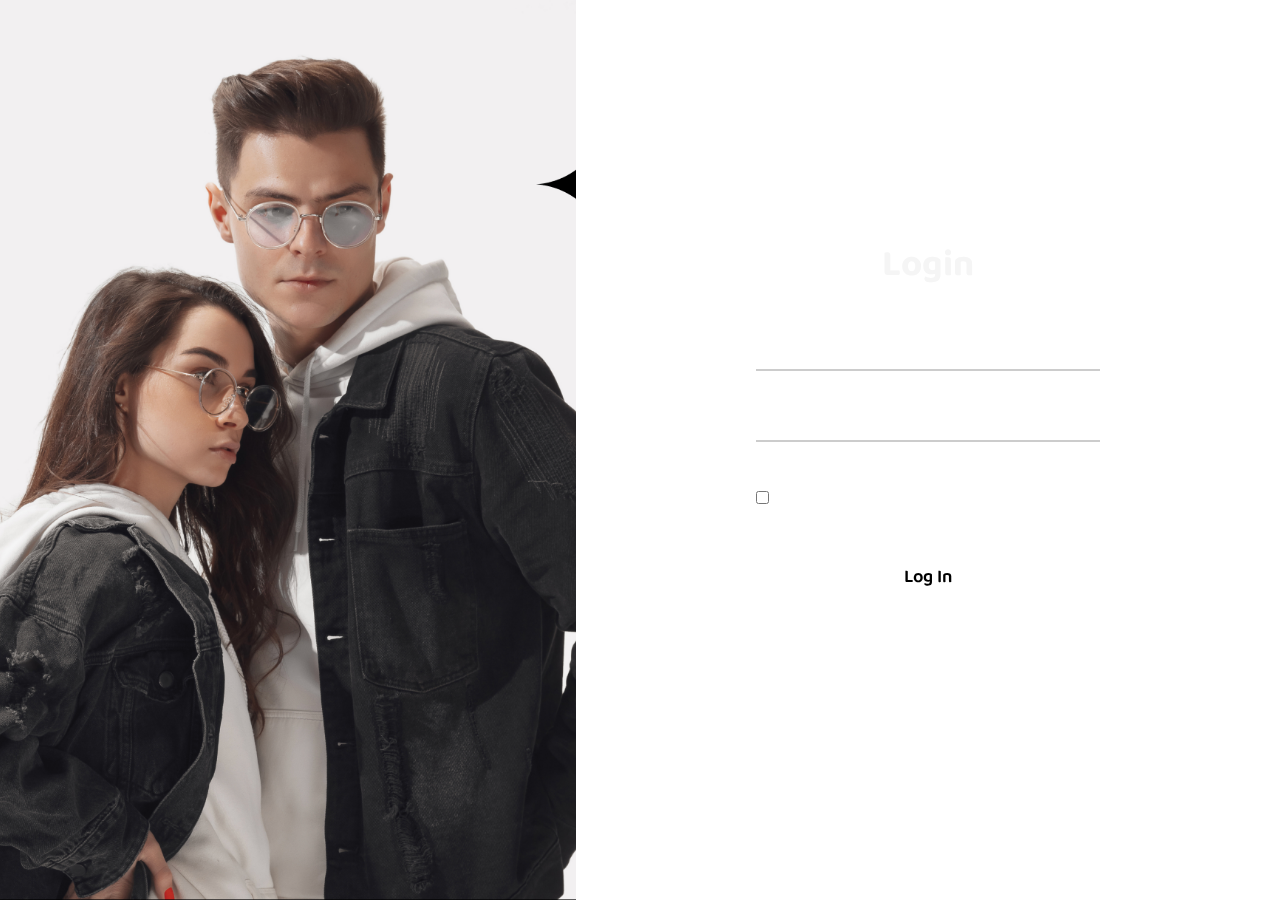
<file: index.html>
<!DOCTYPE html>
<html lang="en">

<head>
    <meta charset="UTF-8">
    <meta name="viewport" content="width=device-width, initial-scale=1.0">
    <meta http-equiv="X-UA-Compatible" content="ie=edge">
    <meta name="description" content="Login Page for an e Commerece website">
    <meta name="author" content="Abhijeet Jain">
    <title>Login</title>
    <link rel="stylesheet" href="css/login-style.css">
    <link rel="shortcut icon" href="assets/icon.jpg" type="image/x-icon">
</head>

<body>
    <div class="cont">
        <div class="lft"></div>
        <div class="rt">

            <div class="wrapper">
                <form action="#">
                    <h2>Login</h2>
                    <div class="input-field">
                        <input type="text" required class="username">
                        <label style="color: white;">Enter your email</label>
                    </div>
                    <div class="input-field">
                        <input type="password" required class="password">
                        <label style="color: white;">Enter your password</label>
                    </div>
                    <div class="forget">
                        <label for="remember">
                            <input type="checkbox" id="remember" style="cursor:pointer;">
                            <p style="color: white; cursor:pointer;">Remember me</p>
                        </label>
                        <a href="#" style="color: white;">Forgot password?</a>
                    </div>
                    <button type="submit" class="redirect">Log In</button>
                    <div class="register">
                        <p style="color: white;">Don't have an account? <a href="#" style="color: white;">Register</a>
                        </p>
                    </div>
                </form>
            </div>
        </div>
    </div>
    <script src="js/login-script.js"></script>
</body>
</html>
</file>
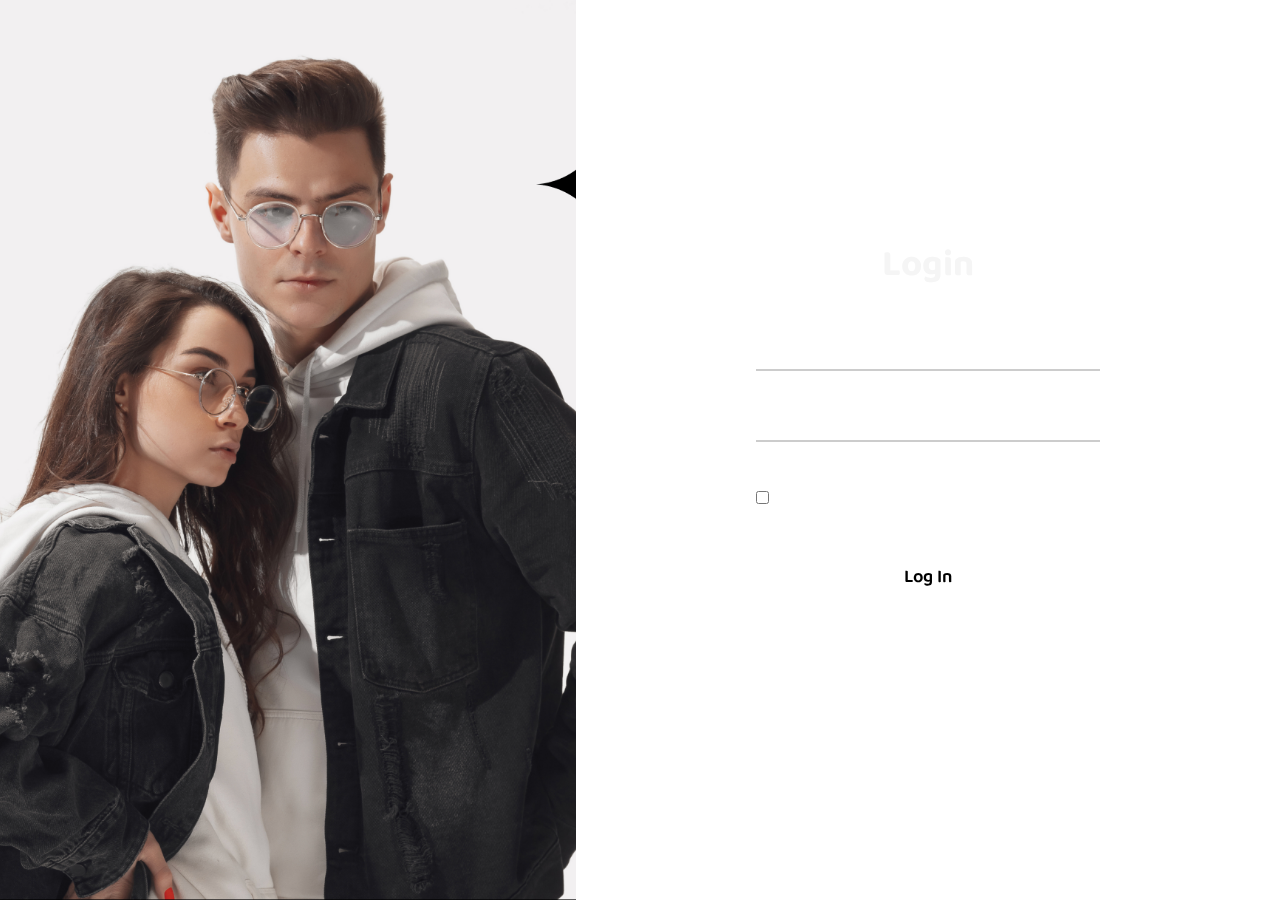
<file: html/index.html>
<!DOCTYPE html>
<html lang="en">

<head>
    <meta charset="UTF-8">
    <meta name="viewport" content="width=device-width, initial-scale=1.0">
    <meta http-equiv="X-UA-Compatible" content="ie=edge">
    <meta name="description" content="Login Page for an e Commerece website">
    <meta name="author" content="Abhijeet Jain">
    <title>Login</title>
    <link rel="stylesheet" href="../css/login-style.css">
    <link rel="shortcut icon" href="../assets/icon.jpg" type="image/x-icon">
</head>

<body>
    <div class="cont">
        <div class="lft"></div>
        <div class="rt">

            <div class="wrapper">
                <form action="#">
                    <h2>Login</h2>
                    <div class="input-field">
                        <input type="text" required class="username">
                        <label style="color: white;">Enter your email</label>
                    </div>
                    <div class="input-field">
                        <input type="password" required class="password">
                        <label style="color: white;">Enter your password</label>
                    </div>
                    <div class="forget">
                        <label for="remember">
                            <input type="checkbox" id="remember" style="cursor:pointer;">
                            <p style="color: white; cursor:pointer;">Remember me</p>
                        </label>
                        <a href="#" style="color: white;">Forgot password?</a>
                    </div>
                    <button type="submit" class="redirect">Log In</button>
                    <div class="register">
                        <p style="color: white;">Don't have an account? <a href="#" style="color: white;">Register</a>
                        </p>
                    </div>
                </form>
            </div>
        </div>
    </div>
    <script src="../js/login-script.js"></script>
</body>
</html>
</file>
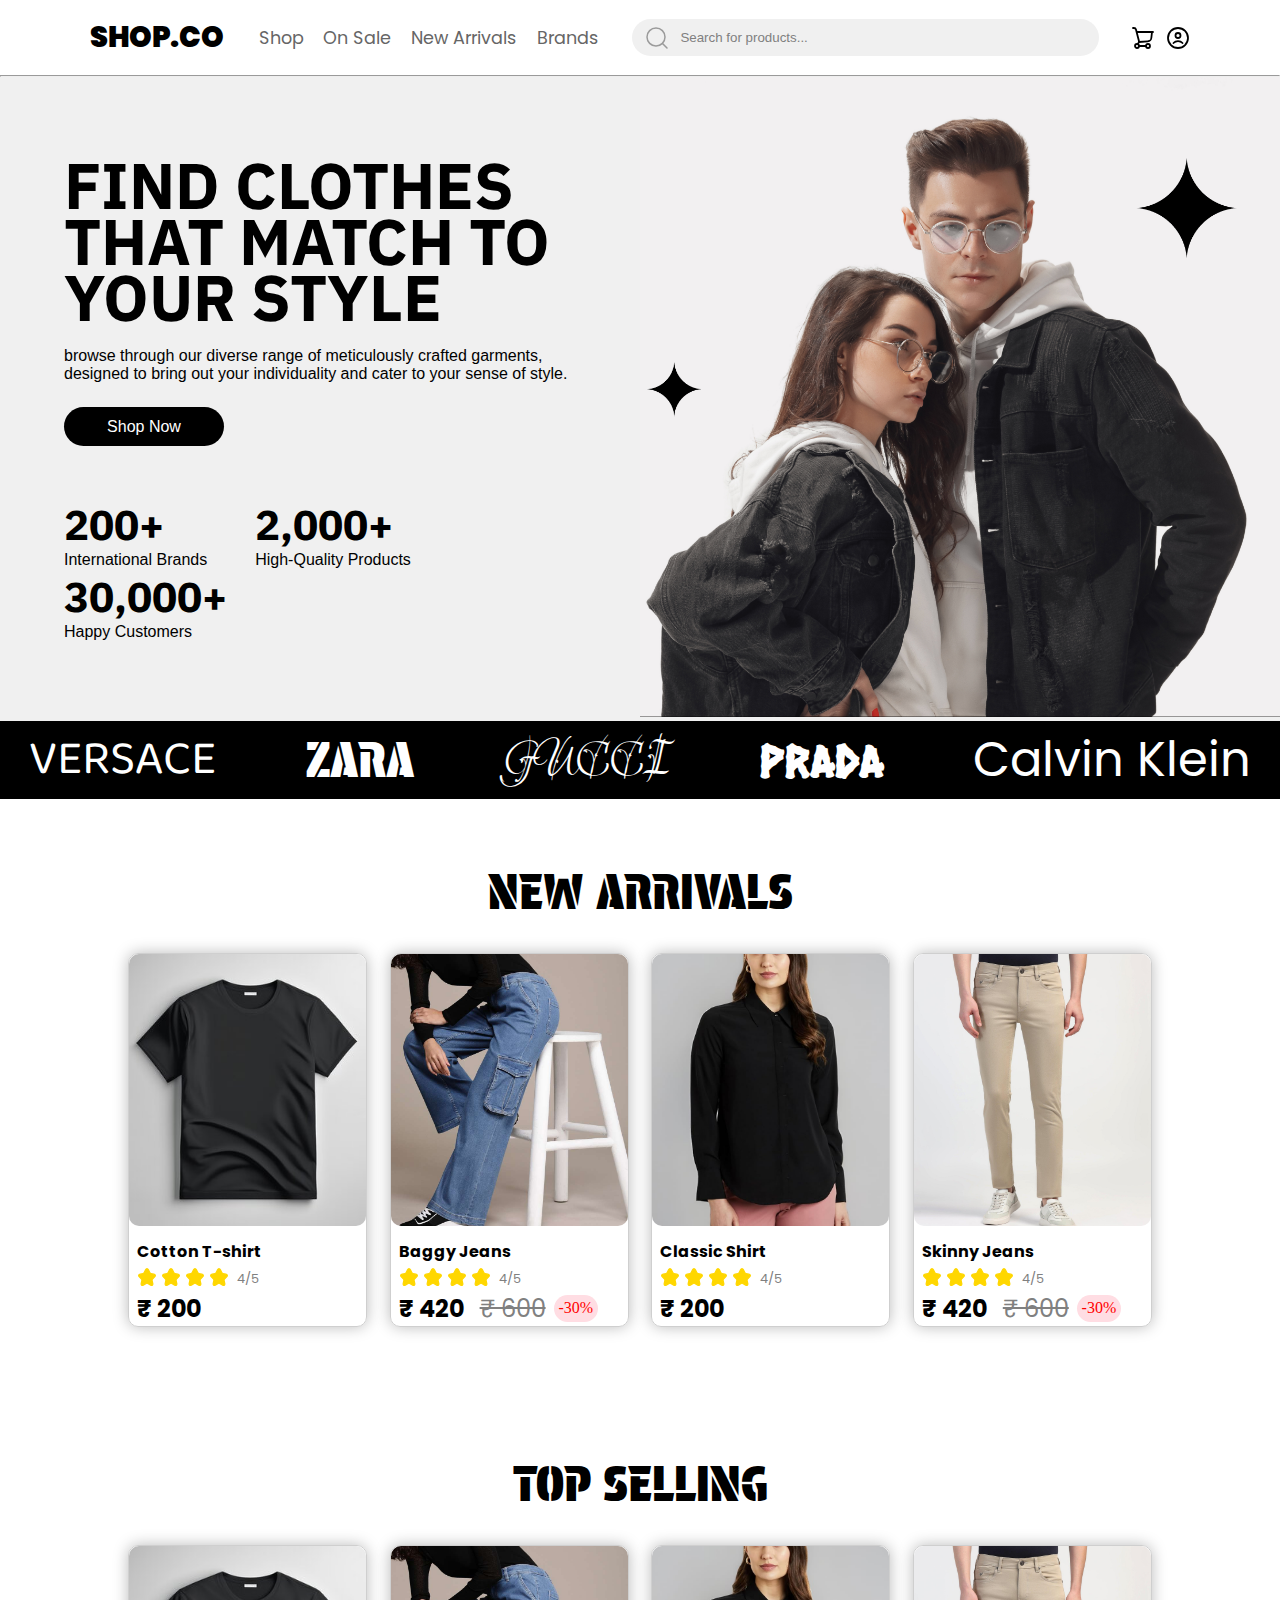
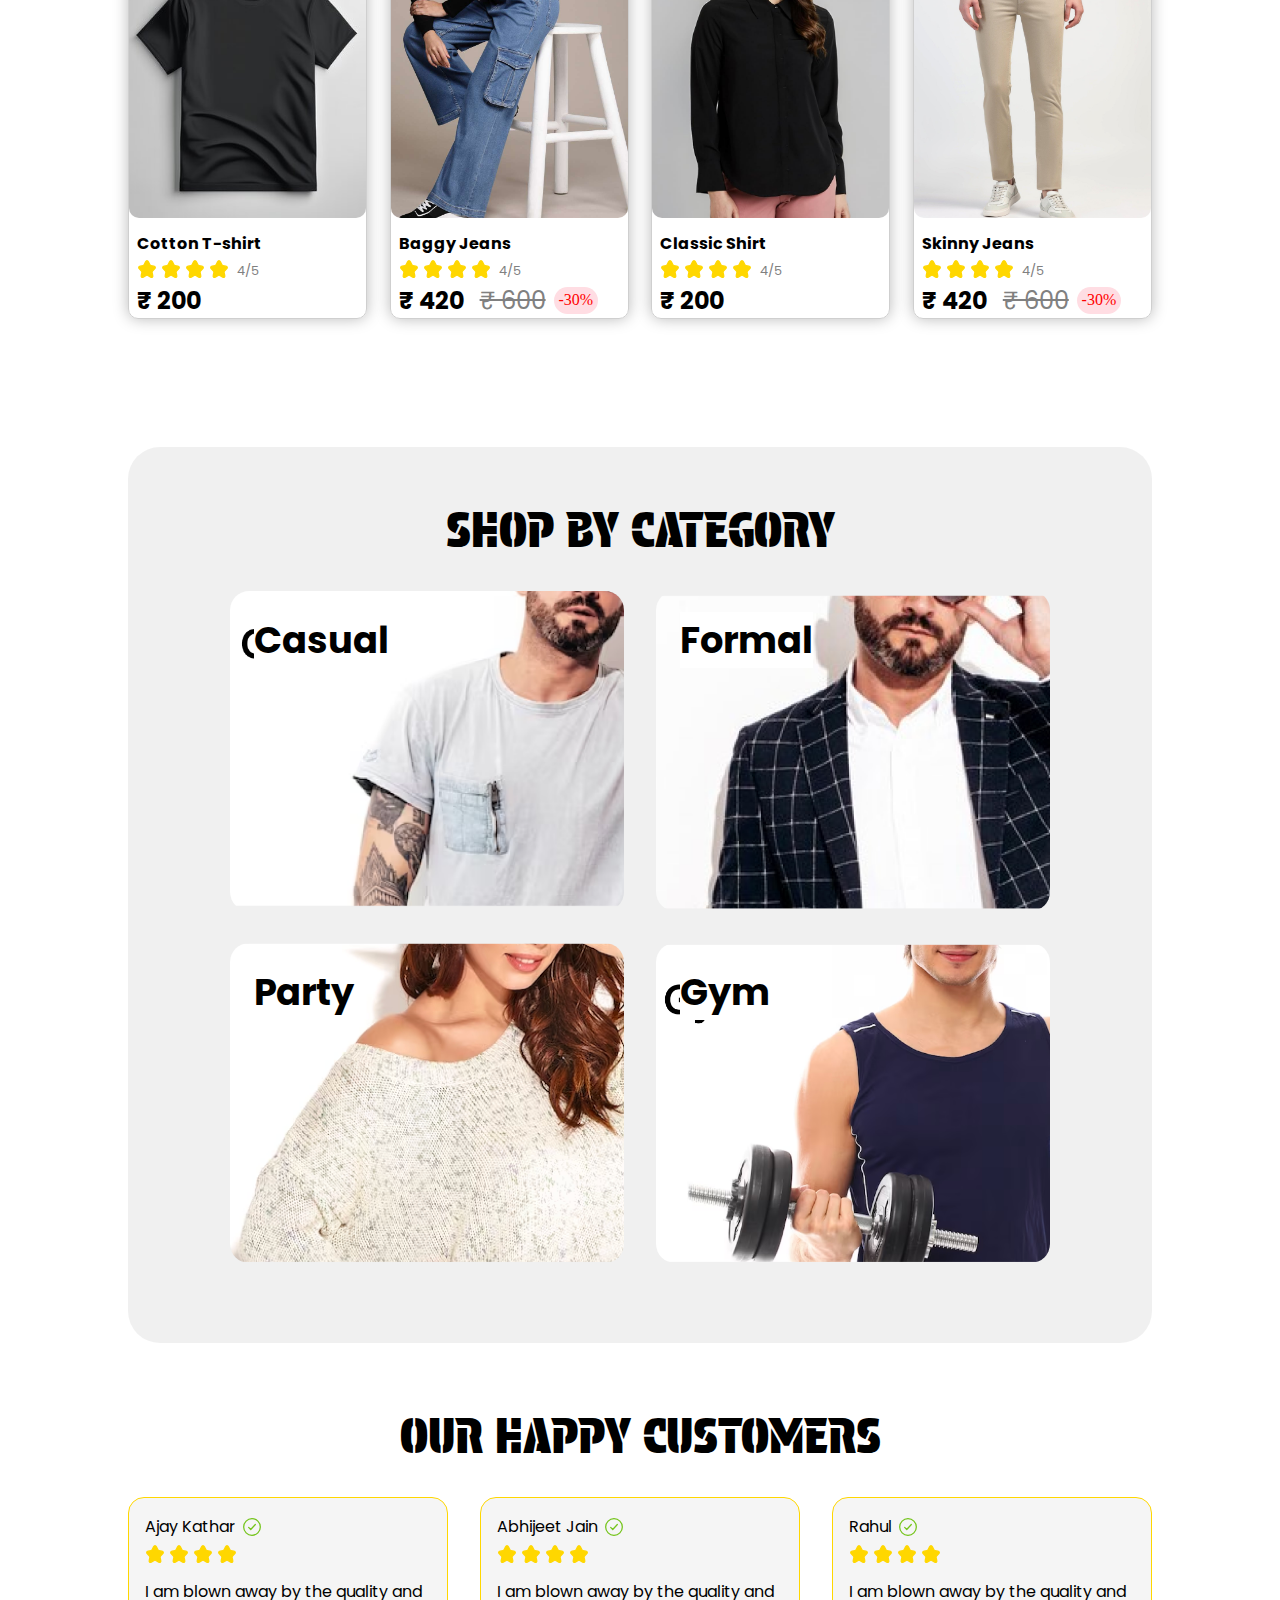
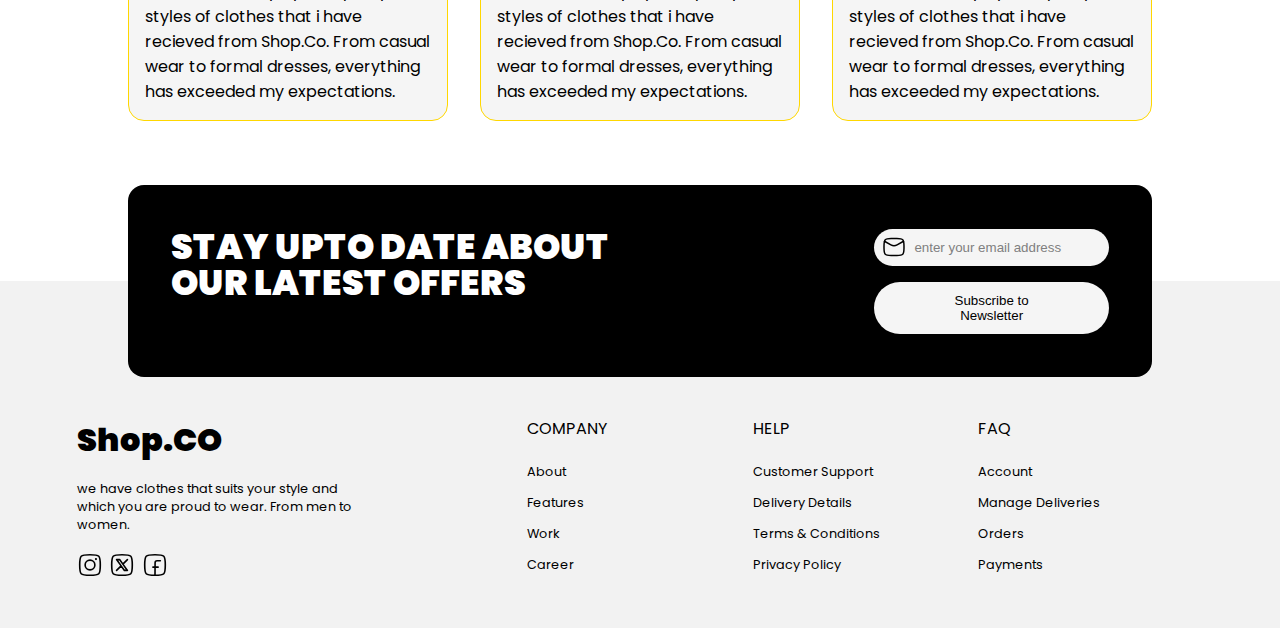
<file: html/home.html>
<!DOCTYPE html>
<html lang="en">

<head>
    <meta charset="UTF-8">
    <meta name="viewport" content="width=device-width, initial-scale=1.0">
    <meta http-equiv="X-UA-Compatible" content="ie=edge">
    <meta name="description" content="Navbar for an e-commmerce website of clothes">
    <meta name="author" content="Abhijeet Jain">
    <title>SHOP.CO</title>

    <link rel="stylesheet" href="../css/styles.css">
    <link rel="stylesheet" href="../css/navbar-style.css">
    <link rel="stylesheet" href="../css/footer-style.css">
    <link rel="shortcut icon" href="../assets/icon.jpg" type="image/x-icon">
</head>

<body>
    <header style="position: sticky; top:0;">
        <div class="nav-cont">
            <div class="nav">
                <div class="tabsandlogo">
                    <div class="logo">SHOP.CO</div>
                    <ul class="tabs">
                        <li class="tab shop-scroll">Shop</li>
                        <li class="tab">On Sale</li>
                        <li class="tab arrivalscroll">New Arrivals</li>
                        <li class="tab">Brands</li>
                    </ul>
                </div>
                <div class="searchandicons">
                    <div class="search">
                        <input type="text" name="search" id="searchbar" placeholder="Search for products...">
                        <svg class="search-icon" xmlns="http://www.w3.org/2000/svg" viewBox="0 0 24 24" width="24"
                            height="24" color="#9b9b9b" fill="none">
                            <path d="M17.5 17.5L22 22" stroke="currentColor" stroke-width="1.5" stroke-linecap="round"
                                stroke-linejoin="round" />
                            <path
                                d="M20 11C20 6.02944 15.9706 2 11 2C6.02944 2 2 6.02944 2 11C2 15.9706 6.02944 20 11 20C15.9706 20 20 15.9706 20 11Z"
                                stroke="currentColor" stroke-width="1.5" stroke-linejoin="round" />
                        </svg>
                    </div>
                    <div class="icons">
                        <svg class="cart-icon" xmlns="http://www.w3.org/2000/svg" viewBox="0 0 24 24" width="24"
                            height="24" color="#000000" fill="none">
                            <path d="M8 16L16.7201 15.2733C19.4486 15.046 20.0611 14.45 20.3635 11.7289L21 6"
                                stroke="currentColor" stroke-width="1.8" stroke-linecap="round" />
                            <path d="M6 6H22" stroke="currentColor" stroke-width="1.8" stroke-linecap="round" />
                            <circle cx="6" cy="20" r="2" stroke="currentColor" stroke-width="1.8" />
                            <circle cx="17" cy="20" r="2" stroke="currentColor" stroke-width="1.8" />
                            <path d="M8 20L15 20" stroke="currentColor" stroke-width="1.8" stroke-linecap="round" />
                            <path
                                d="M2 2H2.966C3.91068 2 4.73414 2.62459 4.96326 3.51493L7.93852 15.0765C8.08887 15.6608 7.9602 16.2797 7.58824 16.7616L6.63213 18"
                                stroke="currentColor" stroke-width="1.8" stroke-linecap="round" />
                        </svg>
                        <svg class="account-icon" xmlns="http://www.w3.org/2000/svg" viewBox="0 0 24 24" width="24"
                            height="24" color="#000000" fill="none">
                            <circle cx="12" cy="12" r="10" stroke="currentColor" stroke-width="1.8" />
                            <path
                                d="M7.5 17C9.8317 14.5578 14.1432 14.4428 16.5 17M14.4951 9.5C14.4951 10.8807 13.3742 12 11.9915 12C10.6089 12 9.48797 10.8807 9.48797 9.5C9.48797 8.11929 10.6089 7 11.9915 7C13.3742 7 14.4951 8.11929 14.4951 9.5Z"
                                stroke="currentColor" stroke-width="1.8" stroke-linecap="round" />
                        </svg>
                    </div>
                </div>
            </div>
            <hr>
        </div>
    </header>

    <main>
        <div class="main-first-box">
            <div class="first-box-content">
                <div class="content-heading">FIND CLOTHES <br> THAT MATCH TO<br> YOUR STYLE</div>
                <div class="content-para">browse through our diverse range of meticulously crafted garments, designed to
                    bring out your individuality and cater to your sense of style.</div>
                <a class="content-button">Shop Now</a>
                <div class="counts">
                    <div class="count">
                        <div class="num">200+</div>
                        <div class="num-label">International Brands</div>
                    </div>
                    <div class="count">
                        <div class="num">2,000+</div>
                        <div class="num-label">High-Quality Products</div>
                    </div>
                    <div class="count">
                        <div class="num">30,000+</div>
                        <div class="num-label">Happy Customers</div>
                    </div>
                </div>
            </div>
            <div class="first-box-image"></div>
        </div>

        <div class="brands">
            <div class="brand brand1">VERSACE</div>
            <div class="brand brand2">ZARA</div>
            <div class="brand brand3">GUCCI</div>
            <div class="brand brand4">PRADA</div>
            <div class="brand brand5">Calvin Klein</div>
        </div>

        <div class="new-arrival" id="new-arrival-scroll">
            <div class="new-arrival-heading">NEW ARRIVALS</div>
            <div class="cards">
                <div class="card redirect">
                    <div class="prod-image">
                        <img src="../assets/tshirt_black.jpg" alt="">
                    </div>
                    <div class="prod-name">Cotton T-shirt</div>
                    <div style="display: flex; align-items:center; margin-left:0.5rem;">
                        <span class="stars">
                            <svg xmlns="http://www.w3.org/2000/svg" viewBox="0 0 24 24" width="20" height="20"
                                color="gold" fill="gold">
                                <path
                                    d="M13.7276 3.44418L15.4874 6.99288C15.7274 7.48687 16.3673 7.9607 16.9073 8.05143L20.0969 8.58575C22.1367 8.92853 22.6167 10.4206 21.1468 11.8925L18.6671 14.3927C18.2471 14.8161 18.0172 15.6327 18.1471 16.2175L18.8571 19.3125C19.417 21.7623 18.1271 22.71 15.9774 21.4296L12.9877 19.6452C12.4478 19.3226 11.5579 19.3226 11.0079 19.6452L8.01827 21.4296C5.8785 22.71 4.57865 21.7522 5.13859 19.3125L5.84851 16.2175C5.97849 15.6327 5.74852 14.8161 5.32856 14.3927L2.84884 11.8925C1.389 10.4206 1.85895 8.92853 3.89872 8.58575L7.08837 8.05143C7.61831 7.9607 8.25824 7.48687 8.49821 6.99288L10.258 3.44418C11.2179 1.51861 12.7777 1.51861 13.7276 3.44418Z"
                                    stroke="currentColor" stroke-width="1.5" stroke-linecap="round"
                                    stroke-linejoin="round" />
                            </svg>
                            <svg xmlns="http://www.w3.org/2000/svg" viewBox="0 0 24 24" width="20" height="20"
                                color="gold" fill="gold">
                                <path
                                    d="M13.7276 3.44418L15.4874 6.99288C15.7274 7.48687 16.3673 7.9607 16.9073 8.05143L20.0969 8.58575C22.1367 8.92853 22.6167 10.4206 21.1468 11.8925L18.6671 14.3927C18.2471 14.8161 18.0172 15.6327 18.1471 16.2175L18.8571 19.3125C19.417 21.7623 18.1271 22.71 15.9774 21.4296L12.9877 19.6452C12.4478 19.3226 11.5579 19.3226 11.0079 19.6452L8.01827 21.4296C5.8785 22.71 4.57865 21.7522 5.13859 19.3125L5.84851 16.2175C5.97849 15.6327 5.74852 14.8161 5.32856 14.3927L2.84884 11.8925C1.389 10.4206 1.85895 8.92853 3.89872 8.58575L7.08837 8.05143C7.61831 7.9607 8.25824 7.48687 8.49821 6.99288L10.258 3.44418C11.2179 1.51861 12.7777 1.51861 13.7276 3.44418Z"
                                    stroke="currentColor" stroke-width="1.5" stroke-linecap="round"
                                    stroke-linejoin="round" />
                            </svg>
                            <svg xmlns="http://www.w3.org/2000/svg" viewBox="0 0 24 24" width="20" height="20"
                                color="gold" fill="gold">
                                <path
                                    d="M13.7276 3.44418L15.4874 6.99288C15.7274 7.48687 16.3673 7.9607 16.9073 8.05143L20.0969 8.58575C22.1367 8.92853 22.6167 10.4206 21.1468 11.8925L18.6671 14.3927C18.2471 14.8161 18.0172 15.6327 18.1471 16.2175L18.8571 19.3125C19.417 21.7623 18.1271 22.71 15.9774 21.4296L12.9877 19.6452C12.4478 19.3226 11.5579 19.3226 11.0079 19.6452L8.01827 21.4296C5.8785 22.71 4.57865 21.7522 5.13859 19.3125L5.84851 16.2175C5.97849 15.6327 5.74852 14.8161 5.32856 14.3927L2.84884 11.8925C1.389 10.4206 1.85895 8.92853 3.89872 8.58575L7.08837 8.05143C7.61831 7.9607 8.25824 7.48687 8.49821 6.99288L10.258 3.44418C11.2179 1.51861 12.7777 1.51861 13.7276 3.44418Z"
                                    stroke="currentColor" stroke-width="1.5" stroke-linecap="round"
                                    stroke-linejoin="round" />
                            </svg>
                            <svg xmlns="http://www.w3.org/2000/svg" viewBox="0 0 24 24" width="20" height="20"
                                color="gold" fill="gold">
                                <path
                                    d="M13.7276 3.44418L15.4874 6.99288C15.7274 7.48687 16.3673 7.9607 16.9073 8.05143L20.0969 8.58575C22.1367 8.92853 22.6167 10.4206 21.1468 11.8925L18.6671 14.3927C18.2471 14.8161 18.0172 15.6327 18.1471 16.2175L18.8571 19.3125C19.417 21.7623 18.1271 22.71 15.9774 21.4296L12.9877 19.6452C12.4478 19.3226 11.5579 19.3226 11.0079 19.6452L8.01827 21.4296C5.8785 22.71 4.57865 21.7522 5.13859 19.3125L5.84851 16.2175C5.97849 15.6327 5.74852 14.8161 5.32856 14.3927L2.84884 11.8925C1.389 10.4206 1.85895 8.92853 3.89872 8.58575L7.08837 8.05143C7.61831 7.9607 8.25824 7.48687 8.49821 6.99288L10.258 3.44418C11.2179 1.51861 12.7777 1.51861 13.7276 3.44418Z"
                                    stroke="currentColor" stroke-width="1.5" stroke-linecap="round"
                                    stroke-linejoin="round" />
                            </svg>
                        </span>
                        &nbsp;&nbsp;
                        <span class="rating">4/5</span>
                    </div>
                    <span class="price">&#8377; 200</span>
                </div>
                <div class="card">
                    <div class="prod-image">
                        <img src="../assets/jeans.jpg" alt="jeans">
                    </div>
                    <div class="prod-name">Baggy Jeans</div>
                    <div style="display: flex; align-items:center; margin-left:0.5rem;">
                        <span class="stars">
                            <svg xmlns="http://www.w3.org/2000/svg" viewBox="0 0 24 24" width="20" height="20"
                                color="gold" fill="gold">
                                <path
                                    d="M13.7276 3.44418L15.4874 6.99288C15.7274 7.48687 16.3673 7.9607 16.9073 8.05143L20.0969 8.58575C22.1367 8.92853 22.6167 10.4206 21.1468 11.8925L18.6671 14.3927C18.2471 14.8161 18.0172 15.6327 18.1471 16.2175L18.8571 19.3125C19.417 21.7623 18.1271 22.71 15.9774 21.4296L12.9877 19.6452C12.4478 19.3226 11.5579 19.3226 11.0079 19.6452L8.01827 21.4296C5.8785 22.71 4.57865 21.7522 5.13859 19.3125L5.84851 16.2175C5.97849 15.6327 5.74852 14.8161 5.32856 14.3927L2.84884 11.8925C1.389 10.4206 1.85895 8.92853 3.89872 8.58575L7.08837 8.05143C7.61831 7.9607 8.25824 7.48687 8.49821 6.99288L10.258 3.44418C11.2179 1.51861 12.7777 1.51861 13.7276 3.44418Z"
                                    stroke="currentColor" stroke-width="1.5" stroke-linecap="round"
                                    stroke-linejoin="round" />
                            </svg>
                            <svg xmlns="http://www.w3.org/2000/svg" viewBox="0 0 24 24" width="20" height="20"
                                color="gold" fill="gold">
                                <path
                                    d="M13.7276 3.44418L15.4874 6.99288C15.7274 7.48687 16.3673 7.9607 16.9073 8.05143L20.0969 8.58575C22.1367 8.92853 22.6167 10.4206 21.1468 11.8925L18.6671 14.3927C18.2471 14.8161 18.0172 15.6327 18.1471 16.2175L18.8571 19.3125C19.417 21.7623 18.1271 22.71 15.9774 21.4296L12.9877 19.6452C12.4478 19.3226 11.5579 19.3226 11.0079 19.6452L8.01827 21.4296C5.8785 22.71 4.57865 21.7522 5.13859 19.3125L5.84851 16.2175C5.97849 15.6327 5.74852 14.8161 5.32856 14.3927L2.84884 11.8925C1.389 10.4206 1.85895 8.92853 3.89872 8.58575L7.08837 8.05143C7.61831 7.9607 8.25824 7.48687 8.49821 6.99288L10.258 3.44418C11.2179 1.51861 12.7777 1.51861 13.7276 3.44418Z"
                                    stroke="currentColor" stroke-width="1.5" stroke-linecap="round"
                                    stroke-linejoin="round" />
                            </svg>
                            <svg xmlns="http://www.w3.org/2000/svg" viewBox="0 0 24 24" width="20" height="20"
                                color="gold" fill="gold">
                                <path
                                    d="M13.7276 3.44418L15.4874 6.99288C15.7274 7.48687 16.3673 7.9607 16.9073 8.05143L20.0969 8.58575C22.1367 8.92853 22.6167 10.4206 21.1468 11.8925L18.6671 14.3927C18.2471 14.8161 18.0172 15.6327 18.1471 16.2175L18.8571 19.3125C19.417 21.7623 18.1271 22.71 15.9774 21.4296L12.9877 19.6452C12.4478 19.3226 11.5579 19.3226 11.0079 19.6452L8.01827 21.4296C5.8785 22.71 4.57865 21.7522 5.13859 19.3125L5.84851 16.2175C5.97849 15.6327 5.74852 14.8161 5.32856 14.3927L2.84884 11.8925C1.389 10.4206 1.85895 8.92853 3.89872 8.58575L7.08837 8.05143C7.61831 7.9607 8.25824 7.48687 8.49821 6.99288L10.258 3.44418C11.2179 1.51861 12.7777 1.51861 13.7276 3.44418Z"
                                    stroke="currentColor" stroke-width="1.5" stroke-linecap="round"
                                    stroke-linejoin="round" />
                            </svg>
                            <svg xmlns="http://www.w3.org/2000/svg" viewBox="0 0 24 24" width="20" height="20"
                                color="gold" fill="gold">
                                <path
                                    d="M13.7276 3.44418L15.4874 6.99288C15.7274 7.48687 16.3673 7.9607 16.9073 8.05143L20.0969 8.58575C22.1367 8.92853 22.6167 10.4206 21.1468 11.8925L18.6671 14.3927C18.2471 14.8161 18.0172 15.6327 18.1471 16.2175L18.8571 19.3125C19.417 21.7623 18.1271 22.71 15.9774 21.4296L12.9877 19.6452C12.4478 19.3226 11.5579 19.3226 11.0079 19.6452L8.01827 21.4296C5.8785 22.71 4.57865 21.7522 5.13859 19.3125L5.84851 16.2175C5.97849 15.6327 5.74852 14.8161 5.32856 14.3927L2.84884 11.8925C1.389 10.4206 1.85895 8.92853 3.89872 8.58575L7.08837 8.05143C7.61831 7.9607 8.25824 7.48687 8.49821 6.99288L10.258 3.44418C11.2179 1.51861 12.7777 1.51861 13.7276 3.44418Z"
                                    stroke="currentColor" stroke-width="1.5" stroke-linecap="round"
                                    stroke-linejoin="round" />
                            </svg>
                        </span>
                        &nbsp;&nbsp;
                        <span class="rating">4/5</span>
                    </div>
                    <div style="display: flex; align-items:center; column-gap:0.5rem;">
                        <span class="price">&#8377; 420</span>
                        <span class="price"
                            style="color: grey; text-decoration:line-through; font-weight:normal;">&#8377; 600</span>
                        <span class="off">-30%</span>
                    </div>
                </div>
                <div class="card">
                    <div class="prod-image">
                        <img src="../assets/shirt3.jpg" alt="shirt">
                    </div>
                    <div class="prod-name">Classic Shirt</div>
                    <div style="display: flex; align-items:center; margin-left:0.5rem;">
                        <span class="stars">
                            <svg xmlns="http://www.w3.org/2000/svg" viewBox="0 0 24 24" width="20" height="20"
                                color="gold" fill="gold">
                                <path
                                    d="M13.7276 3.44418L15.4874 6.99288C15.7274 7.48687 16.3673 7.9607 16.9073 8.05143L20.0969 8.58575C22.1367 8.92853 22.6167 10.4206 21.1468 11.8925L18.6671 14.3927C18.2471 14.8161 18.0172 15.6327 18.1471 16.2175L18.8571 19.3125C19.417 21.7623 18.1271 22.71 15.9774 21.4296L12.9877 19.6452C12.4478 19.3226 11.5579 19.3226 11.0079 19.6452L8.01827 21.4296C5.8785 22.71 4.57865 21.7522 5.13859 19.3125L5.84851 16.2175C5.97849 15.6327 5.74852 14.8161 5.32856 14.3927L2.84884 11.8925C1.389 10.4206 1.85895 8.92853 3.89872 8.58575L7.08837 8.05143C7.61831 7.9607 8.25824 7.48687 8.49821 6.99288L10.258 3.44418C11.2179 1.51861 12.7777 1.51861 13.7276 3.44418Z"
                                    stroke="currentColor" stroke-width="1.5" stroke-linecap="round"
                                    stroke-linejoin="round" />
                            </svg>
                            <svg xmlns="http://www.w3.org/2000/svg" viewBox="0 0 24 24" width="20" height="20"
                                color="gold" fill="gold">
                                <path
                                    d="M13.7276 3.44418L15.4874 6.99288C15.7274 7.48687 16.3673 7.9607 16.9073 8.05143L20.0969 8.58575C22.1367 8.92853 22.6167 10.4206 21.1468 11.8925L18.6671 14.3927C18.2471 14.8161 18.0172 15.6327 18.1471 16.2175L18.8571 19.3125C19.417 21.7623 18.1271 22.71 15.9774 21.4296L12.9877 19.6452C12.4478 19.3226 11.5579 19.3226 11.0079 19.6452L8.01827 21.4296C5.8785 22.71 4.57865 21.7522 5.13859 19.3125L5.84851 16.2175C5.97849 15.6327 5.74852 14.8161 5.32856 14.3927L2.84884 11.8925C1.389 10.4206 1.85895 8.92853 3.89872 8.58575L7.08837 8.05143C7.61831 7.9607 8.25824 7.48687 8.49821 6.99288L10.258 3.44418C11.2179 1.51861 12.7777 1.51861 13.7276 3.44418Z"
                                    stroke="currentColor" stroke-width="1.5" stroke-linecap="round"
                                    stroke-linejoin="round" />
                            </svg>
                            <svg xmlns="http://www.w3.org/2000/svg" viewBox="0 0 24 24" width="20" height="20"
                                color="gold" fill="gold">
                                <path
                                    d="M13.7276 3.44418L15.4874 6.99288C15.7274 7.48687 16.3673 7.9607 16.9073 8.05143L20.0969 8.58575C22.1367 8.92853 22.6167 10.4206 21.1468 11.8925L18.6671 14.3927C18.2471 14.8161 18.0172 15.6327 18.1471 16.2175L18.8571 19.3125C19.417 21.7623 18.1271 22.71 15.9774 21.4296L12.9877 19.6452C12.4478 19.3226 11.5579 19.3226 11.0079 19.6452L8.01827 21.4296C5.8785 22.71 4.57865 21.7522 5.13859 19.3125L5.84851 16.2175C5.97849 15.6327 5.74852 14.8161 5.32856 14.3927L2.84884 11.8925C1.389 10.4206 1.85895 8.92853 3.89872 8.58575L7.08837 8.05143C7.61831 7.9607 8.25824 7.48687 8.49821 6.99288L10.258 3.44418C11.2179 1.51861 12.7777 1.51861 13.7276 3.44418Z"
                                    stroke="currentColor" stroke-width="1.5" stroke-linecap="round"
                                    stroke-linejoin="round" />
                            </svg>
                            <svg xmlns="http://www.w3.org/2000/svg" viewBox="0 0 24 24" width="20" height="20"
                                color="gold" fill="gold">
                                <path
                                    d="M13.7276 3.44418L15.4874 6.99288C15.7274 7.48687 16.3673 7.9607 16.9073 8.05143L20.0969 8.58575C22.1367 8.92853 22.6167 10.4206 21.1468 11.8925L18.6671 14.3927C18.2471 14.8161 18.0172 15.6327 18.1471 16.2175L18.8571 19.3125C19.417 21.7623 18.1271 22.71 15.9774 21.4296L12.9877 19.6452C12.4478 19.3226 11.5579 19.3226 11.0079 19.6452L8.01827 21.4296C5.8785 22.71 4.57865 21.7522 5.13859 19.3125L5.84851 16.2175C5.97849 15.6327 5.74852 14.8161 5.32856 14.3927L2.84884 11.8925C1.389 10.4206 1.85895 8.92853 3.89872 8.58575L7.08837 8.05143C7.61831 7.9607 8.25824 7.48687 8.49821 6.99288L10.258 3.44418C11.2179 1.51861 12.7777 1.51861 13.7276 3.44418Z"
                                    stroke="currentColor" stroke-width="1.5" stroke-linecap="round"
                                    stroke-linejoin="round" />
                            </svg>
                        </span>
                        &nbsp;&nbsp;
                        <span class="rating">4/5</span>
                    </div>
                    <span class="price">&#8377; 200</span>
                </div>
                <div class="card">
                    <div class="prod-image">
                        <img src="../assets/skinny-jeans2.jpg" alt="skinny jeans image">
                    </div>
                    <div class="prod-name">Skinny Jeans</div>
                    <div style="display: flex; align-items:center; margin-left:0.5rem;">
                        <span class="stars">
                            <svg xmlns="http://www.w3.org/2000/svg" viewBox="0 0 24 24" width="20" height="20"
                                color="gold" fill="gold">
                                <path
                                    d="M13.7276 3.44418L15.4874 6.99288C15.7274 7.48687 16.3673 7.9607 16.9073 8.05143L20.0969 8.58575C22.1367 8.92853 22.6167 10.4206 21.1468 11.8925L18.6671 14.3927C18.2471 14.8161 18.0172 15.6327 18.1471 16.2175L18.8571 19.3125C19.417 21.7623 18.1271 22.71 15.9774 21.4296L12.9877 19.6452C12.4478 19.3226 11.5579 19.3226 11.0079 19.6452L8.01827 21.4296C5.8785 22.71 4.57865 21.7522 5.13859 19.3125L5.84851 16.2175C5.97849 15.6327 5.74852 14.8161 5.32856 14.3927L2.84884 11.8925C1.389 10.4206 1.85895 8.92853 3.89872 8.58575L7.08837 8.05143C7.61831 7.9607 8.25824 7.48687 8.49821 6.99288L10.258 3.44418C11.2179 1.51861 12.7777 1.51861 13.7276 3.44418Z"
                                    stroke="currentColor" stroke-width="1.5" stroke-linecap="round"
                                    stroke-linejoin="round" />
                            </svg>
                            <svg xmlns="http://www.w3.org/2000/svg" viewBox="0 0 24 24" width="20" height="20"
                                color="gold" fill="gold">
                                <path
                                    d="M13.7276 3.44418L15.4874 6.99288C15.7274 7.48687 16.3673 7.9607 16.9073 8.05143L20.0969 8.58575C22.1367 8.92853 22.6167 10.4206 21.1468 11.8925L18.6671 14.3927C18.2471 14.8161 18.0172 15.6327 18.1471 16.2175L18.8571 19.3125C19.417 21.7623 18.1271 22.71 15.9774 21.4296L12.9877 19.6452C12.4478 19.3226 11.5579 19.3226 11.0079 19.6452L8.01827 21.4296C5.8785 22.71 4.57865 21.7522 5.13859 19.3125L5.84851 16.2175C5.97849 15.6327 5.74852 14.8161 5.32856 14.3927L2.84884 11.8925C1.389 10.4206 1.85895 8.92853 3.89872 8.58575L7.08837 8.05143C7.61831 7.9607 8.25824 7.48687 8.49821 6.99288L10.258 3.44418C11.2179 1.51861 12.7777 1.51861 13.7276 3.44418Z"
                                    stroke="currentColor" stroke-width="1.5" stroke-linecap="round"
                                    stroke-linejoin="round" />
                            </svg>
                            <svg xmlns="http://www.w3.org/2000/svg" viewBox="0 0 24 24" width="20" height="20"
                                color="gold" fill="gold">
                                <path
                                    d="M13.7276 3.44418L15.4874 6.99288C15.7274 7.48687 16.3673 7.9607 16.9073 8.05143L20.0969 8.58575C22.1367 8.92853 22.6167 10.4206 21.1468 11.8925L18.6671 14.3927C18.2471 14.8161 18.0172 15.6327 18.1471 16.2175L18.8571 19.3125C19.417 21.7623 18.1271 22.71 15.9774 21.4296L12.9877 19.6452C12.4478 19.3226 11.5579 19.3226 11.0079 19.6452L8.01827 21.4296C5.8785 22.71 4.57865 21.7522 5.13859 19.3125L5.84851 16.2175C5.97849 15.6327 5.74852 14.8161 5.32856 14.3927L2.84884 11.8925C1.389 10.4206 1.85895 8.92853 3.89872 8.58575L7.08837 8.05143C7.61831 7.9607 8.25824 7.48687 8.49821 6.99288L10.258 3.44418C11.2179 1.51861 12.7777 1.51861 13.7276 3.44418Z"
                                    stroke="currentColor" stroke-width="1.5" stroke-linecap="round"
                                    stroke-linejoin="round" />
                            </svg>
                            <svg xmlns="http://www.w3.org/2000/svg" viewBox="0 0 24 24" width="20" height="20"
                                color="gold" fill="gold">
                                <path
                                    d="M13.7276 3.44418L15.4874 6.99288C15.7274 7.48687 16.3673 7.9607 16.9073 8.05143L20.0969 8.58575C22.1367 8.92853 22.6167 10.4206 21.1468 11.8925L18.6671 14.3927C18.2471 14.8161 18.0172 15.6327 18.1471 16.2175L18.8571 19.3125C19.417 21.7623 18.1271 22.71 15.9774 21.4296L12.9877 19.6452C12.4478 19.3226 11.5579 19.3226 11.0079 19.6452L8.01827 21.4296C5.8785 22.71 4.57865 21.7522 5.13859 19.3125L5.84851 16.2175C5.97849 15.6327 5.74852 14.8161 5.32856 14.3927L2.84884 11.8925C1.389 10.4206 1.85895 8.92853 3.89872 8.58575L7.08837 8.05143C7.61831 7.9607 8.25824 7.48687 8.49821 6.99288L10.258 3.44418C11.2179 1.51861 12.7777 1.51861 13.7276 3.44418Z"
                                    stroke="currentColor" stroke-width="1.5" stroke-linecap="round"
                                    stroke-linejoin="round" />
                            </svg>
                        </span>
                        &nbsp;&nbsp;
                        <span class="rating">4/5</span>
                    </div>
                    <div style="display: flex; align-items:center; column-gap:0.5rem;">
                        <span class="price">&#8377; 420</span>
                        <span class="price"
                            style="color: grey; text-decoration:line-through; font-weight:normal;">&#8377; 600</span>
                        <span class="off">-30%</span>
                    </div>
                </div>
            </div>
        </div>
        <div class="new-arrival">
            <div class="new-arrival-heading">TOP SELLING</div>
            <div class="cards">
                <div class="card redirect">
                    <div class="prod-image">
                        <img src="../assets/tshirt_black.jpg" alt="">
                    </div>
                    <div class="prod-name">Cotton T-shirt</div>
                    <div style="display: flex; align-items:center; margin-left:0.5rem;">
                        <span class="stars">
                            <svg xmlns="http://www.w3.org/2000/svg" viewBox="0 0 24 24" width="20" height="20"
                                color="gold" fill="gold">
                                <path
                                    d="M13.7276 3.44418L15.4874 6.99288C15.7274 7.48687 16.3673 7.9607 16.9073 8.05143L20.0969 8.58575C22.1367 8.92853 22.6167 10.4206 21.1468 11.8925L18.6671 14.3927C18.2471 14.8161 18.0172 15.6327 18.1471 16.2175L18.8571 19.3125C19.417 21.7623 18.1271 22.71 15.9774 21.4296L12.9877 19.6452C12.4478 19.3226 11.5579 19.3226 11.0079 19.6452L8.01827 21.4296C5.8785 22.71 4.57865 21.7522 5.13859 19.3125L5.84851 16.2175C5.97849 15.6327 5.74852 14.8161 5.32856 14.3927L2.84884 11.8925C1.389 10.4206 1.85895 8.92853 3.89872 8.58575L7.08837 8.05143C7.61831 7.9607 8.25824 7.48687 8.49821 6.99288L10.258 3.44418C11.2179 1.51861 12.7777 1.51861 13.7276 3.44418Z"
                                    stroke="currentColor" stroke-width="1.5" stroke-linecap="round"
                                    stroke-linejoin="round" />
                            </svg>
                            <svg xmlns="http://www.w3.org/2000/svg" viewBox="0 0 24 24" width="20" height="20"
                                color="gold" fill="gold">
                                <path
                                    d="M13.7276 3.44418L15.4874 6.99288C15.7274 7.48687 16.3673 7.9607 16.9073 8.05143L20.0969 8.58575C22.1367 8.92853 22.6167 10.4206 21.1468 11.8925L18.6671 14.3927C18.2471 14.8161 18.0172 15.6327 18.1471 16.2175L18.8571 19.3125C19.417 21.7623 18.1271 22.71 15.9774 21.4296L12.9877 19.6452C12.4478 19.3226 11.5579 19.3226 11.0079 19.6452L8.01827 21.4296C5.8785 22.71 4.57865 21.7522 5.13859 19.3125L5.84851 16.2175C5.97849 15.6327 5.74852 14.8161 5.32856 14.3927L2.84884 11.8925C1.389 10.4206 1.85895 8.92853 3.89872 8.58575L7.08837 8.05143C7.61831 7.9607 8.25824 7.48687 8.49821 6.99288L10.258 3.44418C11.2179 1.51861 12.7777 1.51861 13.7276 3.44418Z"
                                    stroke="currentColor" stroke-width="1.5" stroke-linecap="round"
                                    stroke-linejoin="round" />
                            </svg>
                            <svg xmlns="http://www.w3.org/2000/svg" viewBox="0 0 24 24" width="20" height="20"
                                color="gold" fill="gold">
                                <path
                                    d="M13.7276 3.44418L15.4874 6.99288C15.7274 7.48687 16.3673 7.9607 16.9073 8.05143L20.0969 8.58575C22.1367 8.92853 22.6167 10.4206 21.1468 11.8925L18.6671 14.3927C18.2471 14.8161 18.0172 15.6327 18.1471 16.2175L18.8571 19.3125C19.417 21.7623 18.1271 22.71 15.9774 21.4296L12.9877 19.6452C12.4478 19.3226 11.5579 19.3226 11.0079 19.6452L8.01827 21.4296C5.8785 22.71 4.57865 21.7522 5.13859 19.3125L5.84851 16.2175C5.97849 15.6327 5.74852 14.8161 5.32856 14.3927L2.84884 11.8925C1.389 10.4206 1.85895 8.92853 3.89872 8.58575L7.08837 8.05143C7.61831 7.9607 8.25824 7.48687 8.49821 6.99288L10.258 3.44418C11.2179 1.51861 12.7777 1.51861 13.7276 3.44418Z"
                                    stroke="currentColor" stroke-width="1.5" stroke-linecap="round"
                                    stroke-linejoin="round" />
                            </svg>
                            <svg xmlns="http://www.w3.org/2000/svg" viewBox="0 0 24 24" width="20" height="20"
                                color="gold" fill="gold">
                                <path
                                    d="M13.7276 3.44418L15.4874 6.99288C15.7274 7.48687 16.3673 7.9607 16.9073 8.05143L20.0969 8.58575C22.1367 8.92853 22.6167 10.4206 21.1468 11.8925L18.6671 14.3927C18.2471 14.8161 18.0172 15.6327 18.1471 16.2175L18.8571 19.3125C19.417 21.7623 18.1271 22.71 15.9774 21.4296L12.9877 19.6452C12.4478 19.3226 11.5579 19.3226 11.0079 19.6452L8.01827 21.4296C5.8785 22.71 4.57865 21.7522 5.13859 19.3125L5.84851 16.2175C5.97849 15.6327 5.74852 14.8161 5.32856 14.3927L2.84884 11.8925C1.389 10.4206 1.85895 8.92853 3.89872 8.58575L7.08837 8.05143C7.61831 7.9607 8.25824 7.48687 8.49821 6.99288L10.258 3.44418C11.2179 1.51861 12.7777 1.51861 13.7276 3.44418Z"
                                    stroke="currentColor" stroke-width="1.5" stroke-linecap="round"
                                    stroke-linejoin="round" />
                            </svg>
                        </span>
                        &nbsp;&nbsp;
                        <span class="rating">4/5</span>
                    </div>
                    <span class="price">&#8377; 200</span>
                </div>
                <div class="card">
                    <div class="prod-image">
                        <img src="../assets/jeans.jpg" alt="jeans">
                    </div>
                    <div class="prod-name">Baggy Jeans</div>
                    <div style="display: flex; align-items:center; margin-left:0.5rem;">
                        <span class="stars">
                            <svg xmlns="http://www.w3.org/2000/svg" viewBox="0 0 24 24" width="20" height="20"
                                color="gold" fill="gold">
                                <path
                                    d="M13.7276 3.44418L15.4874 6.99288C15.7274 7.48687 16.3673 7.9607 16.9073 8.05143L20.0969 8.58575C22.1367 8.92853 22.6167 10.4206 21.1468 11.8925L18.6671 14.3927C18.2471 14.8161 18.0172 15.6327 18.1471 16.2175L18.8571 19.3125C19.417 21.7623 18.1271 22.71 15.9774 21.4296L12.9877 19.6452C12.4478 19.3226 11.5579 19.3226 11.0079 19.6452L8.01827 21.4296C5.8785 22.71 4.57865 21.7522 5.13859 19.3125L5.84851 16.2175C5.97849 15.6327 5.74852 14.8161 5.32856 14.3927L2.84884 11.8925C1.389 10.4206 1.85895 8.92853 3.89872 8.58575L7.08837 8.05143C7.61831 7.9607 8.25824 7.48687 8.49821 6.99288L10.258 3.44418C11.2179 1.51861 12.7777 1.51861 13.7276 3.44418Z"
                                    stroke="currentColor" stroke-width="1.5" stroke-linecap="round"
                                    stroke-linejoin="round" />
                            </svg>
                            <svg xmlns="http://www.w3.org/2000/svg" viewBox="0 0 24 24" width="20" height="20"
                                color="gold" fill="gold">
                                <path
                                    d="M13.7276 3.44418L15.4874 6.99288C15.7274 7.48687 16.3673 7.9607 16.9073 8.05143L20.0969 8.58575C22.1367 8.92853 22.6167 10.4206 21.1468 11.8925L18.6671 14.3927C18.2471 14.8161 18.0172 15.6327 18.1471 16.2175L18.8571 19.3125C19.417 21.7623 18.1271 22.71 15.9774 21.4296L12.9877 19.6452C12.4478 19.3226 11.5579 19.3226 11.0079 19.6452L8.01827 21.4296C5.8785 22.71 4.57865 21.7522 5.13859 19.3125L5.84851 16.2175C5.97849 15.6327 5.74852 14.8161 5.32856 14.3927L2.84884 11.8925C1.389 10.4206 1.85895 8.92853 3.89872 8.58575L7.08837 8.05143C7.61831 7.9607 8.25824 7.48687 8.49821 6.99288L10.258 3.44418C11.2179 1.51861 12.7777 1.51861 13.7276 3.44418Z"
                                    stroke="currentColor" stroke-width="1.5" stroke-linecap="round"
                                    stroke-linejoin="round" />
                            </svg>
                            <svg xmlns="http://www.w3.org/2000/svg" viewBox="0 0 24 24" width="20" height="20"
                                color="gold" fill="gold">
                                <path
                                    d="M13.7276 3.44418L15.4874 6.99288C15.7274 7.48687 16.3673 7.9607 16.9073 8.05143L20.0969 8.58575C22.1367 8.92853 22.6167 10.4206 21.1468 11.8925L18.6671 14.3927C18.2471 14.8161 18.0172 15.6327 18.1471 16.2175L18.8571 19.3125C19.417 21.7623 18.1271 22.71 15.9774 21.4296L12.9877 19.6452C12.4478 19.3226 11.5579 19.3226 11.0079 19.6452L8.01827 21.4296C5.8785 22.71 4.57865 21.7522 5.13859 19.3125L5.84851 16.2175C5.97849 15.6327 5.74852 14.8161 5.32856 14.3927L2.84884 11.8925C1.389 10.4206 1.85895 8.92853 3.89872 8.58575L7.08837 8.05143C7.61831 7.9607 8.25824 7.48687 8.49821 6.99288L10.258 3.44418C11.2179 1.51861 12.7777 1.51861 13.7276 3.44418Z"
                                    stroke="currentColor" stroke-width="1.5" stroke-linecap="round"
                                    stroke-linejoin="round" />
                            </svg>
                            <svg xmlns="http://www.w3.org/2000/svg" viewBox="0 0 24 24" width="20" height="20"
                                color="gold" fill="gold">
                                <path
                                    d="M13.7276 3.44418L15.4874 6.99288C15.7274 7.48687 16.3673 7.9607 16.9073 8.05143L20.0969 8.58575C22.1367 8.92853 22.6167 10.4206 21.1468 11.8925L18.6671 14.3927C18.2471 14.8161 18.0172 15.6327 18.1471 16.2175L18.8571 19.3125C19.417 21.7623 18.1271 22.71 15.9774 21.4296L12.9877 19.6452C12.4478 19.3226 11.5579 19.3226 11.0079 19.6452L8.01827 21.4296C5.8785 22.71 4.57865 21.7522 5.13859 19.3125L5.84851 16.2175C5.97849 15.6327 5.74852 14.8161 5.32856 14.3927L2.84884 11.8925C1.389 10.4206 1.85895 8.92853 3.89872 8.58575L7.08837 8.05143C7.61831 7.9607 8.25824 7.48687 8.49821 6.99288L10.258 3.44418C11.2179 1.51861 12.7777 1.51861 13.7276 3.44418Z"
                                    stroke="currentColor" stroke-width="1.5" stroke-linecap="round"
                                    stroke-linejoin="round" />
                            </svg>
                        </span>
                        &nbsp;&nbsp;
                        <span class="rating">4/5</span>
                    </div>
                    <div style="display: flex; align-items:center; column-gap:0.5rem;">
                        <span class="price">&#8377; 420</span>
                        <span class="price"
                            style="color: grey; text-decoration:line-through; font-weight:normal;">&#8377; 600</span>
                        <span class="off">-30%</span>
                    </div>
                </div>
                <div class="card">
                    <div class="prod-image">
                        <img src="../assets/shirt3.jpg" alt="shirt">
                    </div>
                    <div class="prod-name">Classic Shirt</div>
                    <div style="display: flex; align-items:center; margin-left:0.5rem;">
                        <span class="stars">
                            <svg xmlns="http://www.w3.org/2000/svg" viewBox="0 0 24 24" width="20" height="20"
                                color="gold" fill="gold">
                                <path
                                    d="M13.7276 3.44418L15.4874 6.99288C15.7274 7.48687 16.3673 7.9607 16.9073 8.05143L20.0969 8.58575C22.1367 8.92853 22.6167 10.4206 21.1468 11.8925L18.6671 14.3927C18.2471 14.8161 18.0172 15.6327 18.1471 16.2175L18.8571 19.3125C19.417 21.7623 18.1271 22.71 15.9774 21.4296L12.9877 19.6452C12.4478 19.3226 11.5579 19.3226 11.0079 19.6452L8.01827 21.4296C5.8785 22.71 4.57865 21.7522 5.13859 19.3125L5.84851 16.2175C5.97849 15.6327 5.74852 14.8161 5.32856 14.3927L2.84884 11.8925C1.389 10.4206 1.85895 8.92853 3.89872 8.58575L7.08837 8.05143C7.61831 7.9607 8.25824 7.48687 8.49821 6.99288L10.258 3.44418C11.2179 1.51861 12.7777 1.51861 13.7276 3.44418Z"
                                    stroke="currentColor" stroke-width="1.5" stroke-linecap="round"
                                    stroke-linejoin="round" />
                            </svg>
                            <svg xmlns="http://www.w3.org/2000/svg" viewBox="0 0 24 24" width="20" height="20"
                                color="gold" fill="gold">
                                <path
                                    d="M13.7276 3.44418L15.4874 6.99288C15.7274 7.48687 16.3673 7.9607 16.9073 8.05143L20.0969 8.58575C22.1367 8.92853 22.6167 10.4206 21.1468 11.8925L18.6671 14.3927C18.2471 14.8161 18.0172 15.6327 18.1471 16.2175L18.8571 19.3125C19.417 21.7623 18.1271 22.71 15.9774 21.4296L12.9877 19.6452C12.4478 19.3226 11.5579 19.3226 11.0079 19.6452L8.01827 21.4296C5.8785 22.71 4.57865 21.7522 5.13859 19.3125L5.84851 16.2175C5.97849 15.6327 5.74852 14.8161 5.32856 14.3927L2.84884 11.8925C1.389 10.4206 1.85895 8.92853 3.89872 8.58575L7.08837 8.05143C7.61831 7.9607 8.25824 7.48687 8.49821 6.99288L10.258 3.44418C11.2179 1.51861 12.7777 1.51861 13.7276 3.44418Z"
                                    stroke="currentColor" stroke-width="1.5" stroke-linecap="round"
                                    stroke-linejoin="round" />
                            </svg>
                            <svg xmlns="http://www.w3.org/2000/svg" viewBox="0 0 24 24" width="20" height="20"
                                color="gold" fill="gold">
                                <path
                                    d="M13.7276 3.44418L15.4874 6.99288C15.7274 7.48687 16.3673 7.9607 16.9073 8.05143L20.0969 8.58575C22.1367 8.92853 22.6167 10.4206 21.1468 11.8925L18.6671 14.3927C18.2471 14.8161 18.0172 15.6327 18.1471 16.2175L18.8571 19.3125C19.417 21.7623 18.1271 22.71 15.9774 21.4296L12.9877 19.6452C12.4478 19.3226 11.5579 19.3226 11.0079 19.6452L8.01827 21.4296C5.8785 22.71 4.57865 21.7522 5.13859 19.3125L5.84851 16.2175C5.97849 15.6327 5.74852 14.8161 5.32856 14.3927L2.84884 11.8925C1.389 10.4206 1.85895 8.92853 3.89872 8.58575L7.08837 8.05143C7.61831 7.9607 8.25824 7.48687 8.49821 6.99288L10.258 3.44418C11.2179 1.51861 12.7777 1.51861 13.7276 3.44418Z"
                                    stroke="currentColor" stroke-width="1.5" stroke-linecap="round"
                                    stroke-linejoin="round" />
                            </svg>
                            <svg xmlns="http://www.w3.org/2000/svg" viewBox="0 0 24 24" width="20" height="20"
                                color="gold" fill="gold">
                                <path
                                    d="M13.7276 3.44418L15.4874 6.99288C15.7274 7.48687 16.3673 7.9607 16.9073 8.05143L20.0969 8.58575C22.1367 8.92853 22.6167 10.4206 21.1468 11.8925L18.6671 14.3927C18.2471 14.8161 18.0172 15.6327 18.1471 16.2175L18.8571 19.3125C19.417 21.7623 18.1271 22.71 15.9774 21.4296L12.9877 19.6452C12.4478 19.3226 11.5579 19.3226 11.0079 19.6452L8.01827 21.4296C5.8785 22.71 4.57865 21.7522 5.13859 19.3125L5.84851 16.2175C5.97849 15.6327 5.74852 14.8161 5.32856 14.3927L2.84884 11.8925C1.389 10.4206 1.85895 8.92853 3.89872 8.58575L7.08837 8.05143C7.61831 7.9607 8.25824 7.48687 8.49821 6.99288L10.258 3.44418C11.2179 1.51861 12.7777 1.51861 13.7276 3.44418Z"
                                    stroke="currentColor" stroke-width="1.5" stroke-linecap="round"
                                    stroke-linejoin="round" />
                            </svg>
                        </span>
                        &nbsp;&nbsp;
                        <span class="rating">4/5</span>
                    </div>
                    <span class="price">&#8377; 200</span>
                </div>
                <div class="card">
                    <div class="prod-image">
                        <img src="../assets/skinny-jeans2.jpg" alt="skinny jeans image">
                    </div>
                    <div class="prod-name">Skinny Jeans</div>
                    <div style="display: flex; align-items:center; margin-left:0.5rem;">
                        <span class="stars">
                            <svg xmlns="http://www.w3.org/2000/svg" viewBox="0 0 24 24" width="20" height="20"
                                color="gold" fill="gold">
                                <path
                                    d="M13.7276 3.44418L15.4874 6.99288C15.7274 7.48687 16.3673 7.9607 16.9073 8.05143L20.0969 8.58575C22.1367 8.92853 22.6167 10.4206 21.1468 11.8925L18.6671 14.3927C18.2471 14.8161 18.0172 15.6327 18.1471 16.2175L18.8571 19.3125C19.417 21.7623 18.1271 22.71 15.9774 21.4296L12.9877 19.6452C12.4478 19.3226 11.5579 19.3226 11.0079 19.6452L8.01827 21.4296C5.8785 22.71 4.57865 21.7522 5.13859 19.3125L5.84851 16.2175C5.97849 15.6327 5.74852 14.8161 5.32856 14.3927L2.84884 11.8925C1.389 10.4206 1.85895 8.92853 3.89872 8.58575L7.08837 8.05143C7.61831 7.9607 8.25824 7.48687 8.49821 6.99288L10.258 3.44418C11.2179 1.51861 12.7777 1.51861 13.7276 3.44418Z"
                                    stroke="currentColor" stroke-width="1.5" stroke-linecap="round"
                                    stroke-linejoin="round" />
                            </svg>
                            <svg xmlns="http://www.w3.org/2000/svg" viewBox="0 0 24 24" width="20" height="20"
                                color="gold" fill="gold">
                                <path
                                    d="M13.7276 3.44418L15.4874 6.99288C15.7274 7.48687 16.3673 7.9607 16.9073 8.05143L20.0969 8.58575C22.1367 8.92853 22.6167 10.4206 21.1468 11.8925L18.6671 14.3927C18.2471 14.8161 18.0172 15.6327 18.1471 16.2175L18.8571 19.3125C19.417 21.7623 18.1271 22.71 15.9774 21.4296L12.9877 19.6452C12.4478 19.3226 11.5579 19.3226 11.0079 19.6452L8.01827 21.4296C5.8785 22.71 4.57865 21.7522 5.13859 19.3125L5.84851 16.2175C5.97849 15.6327 5.74852 14.8161 5.32856 14.3927L2.84884 11.8925C1.389 10.4206 1.85895 8.92853 3.89872 8.58575L7.08837 8.05143C7.61831 7.9607 8.25824 7.48687 8.49821 6.99288L10.258 3.44418C11.2179 1.51861 12.7777 1.51861 13.7276 3.44418Z"
                                    stroke="currentColor" stroke-width="1.5" stroke-linecap="round"
                                    stroke-linejoin="round" />
                            </svg>
                            <svg xmlns="http://www.w3.org/2000/svg" viewBox="0 0 24 24" width="20" height="20"
                                color="gold" fill="gold">
                                <path
                                    d="M13.7276 3.44418L15.4874 6.99288C15.7274 7.48687 16.3673 7.9607 16.9073 8.05143L20.0969 8.58575C22.1367 8.92853 22.6167 10.4206 21.1468 11.8925L18.6671 14.3927C18.2471 14.8161 18.0172 15.6327 18.1471 16.2175L18.8571 19.3125C19.417 21.7623 18.1271 22.71 15.9774 21.4296L12.9877 19.6452C12.4478 19.3226 11.5579 19.3226 11.0079 19.6452L8.01827 21.4296C5.8785 22.71 4.57865 21.7522 5.13859 19.3125L5.84851 16.2175C5.97849 15.6327 5.74852 14.8161 5.32856 14.3927L2.84884 11.8925C1.389 10.4206 1.85895 8.92853 3.89872 8.58575L7.08837 8.05143C7.61831 7.9607 8.25824 7.48687 8.49821 6.99288L10.258 3.44418C11.2179 1.51861 12.7777 1.51861 13.7276 3.44418Z"
                                    stroke="currentColor" stroke-width="1.5" stroke-linecap="round"
                                    stroke-linejoin="round" />
                            </svg>
                            <svg xmlns="http://www.w3.org/2000/svg" viewBox="0 0 24 24" width="20" height="20"
                                color="gold" fill="gold">
                                <path
                                    d="M13.7276 3.44418L15.4874 6.99288C15.7274 7.48687 16.3673 7.9607 16.9073 8.05143L20.0969 8.58575C22.1367 8.92853 22.6167 10.4206 21.1468 11.8925L18.6671 14.3927C18.2471 14.8161 18.0172 15.6327 18.1471 16.2175L18.8571 19.3125C19.417 21.7623 18.1271 22.71 15.9774 21.4296L12.9877 19.6452C12.4478 19.3226 11.5579 19.3226 11.0079 19.6452L8.01827 21.4296C5.8785 22.71 4.57865 21.7522 5.13859 19.3125L5.84851 16.2175C5.97849 15.6327 5.74852 14.8161 5.32856 14.3927L2.84884 11.8925C1.389 10.4206 1.85895 8.92853 3.89872 8.58575L7.08837 8.05143C7.61831 7.9607 8.25824 7.48687 8.49821 6.99288L10.258 3.44418C11.2179 1.51861 12.7777 1.51861 13.7276 3.44418Z"
                                    stroke="currentColor" stroke-width="1.5" stroke-linecap="round"
                                    stroke-linejoin="round" />
                            </svg>
                        </span>
                        &nbsp;&nbsp;
                        <span class="rating">4/5</span>
                    </div>
                    <div style="display: flex; align-items:center; column-gap:0.5rem;">
                        <span class="price">&#8377; 420</span>
                        <span class="price"
                            style="color: grey; text-decoration:line-through; font-weight:normal;">&#8377; 600</span>
                        <span class="off">-30%</span>
                    </div>
                </div>
            </div>
        </div>

        <div class="page-nav-box" id="grid-focus">
            <div class="page-nav-heading new-arrival-heading">SHOP BY CATEGORY</div>
            <div class="grid_cont">
                <div class="item redirectToCategoryDetails">
                    <img src="../assets/casual.png" alt="">
                    <div class="text">Casual</div>
                </div>
                <div class="item">
                    <img src="../assets/formal2.png" alt="">
                    <div class="text">Formal</div>
                </div>
                <div class="item">
                    <img src="../assets/party.png" alt="">
                    <div class="text">Party</div>
                </div>
                <div class="item">
                    <img src="../assets/gym.png" alt="">
                    <div class="text">Gym</div>
                </div>
            </div>
        </div>

        <div class="review-cont">
            <div class="review-heading new-arrival-heading">OUR HAPPY CUSTOMERS</div>
            <div class="reviews">
                <div class="review">
                    <div class="review-name">
                        Ajay Kathar
                        <svg xmlns="http://www.w3.org/2000/svg" viewBox="0 0 24 24" width="20" height="20"
                            color="#74c41a" fill="none">
                            <path
                                d="M22 12C22 6.47715 17.5228 2 12 2C6.47715 2 2 6.47715 2 12C2 17.5228 6.47715 22 12 22C17.5228 22 22 17.5228 22 12Z"
                                stroke="currentColor" stroke-width="1.5" />
                            <path d="M8 12.5L10.5 15L16 9" stroke="currentColor" stroke-width="1.5"
                                stroke-linecap="round" stroke-linejoin="round" />
                        </svg>
                    </div>
                    <div style="display: flex; align-items:center;">
                        <span class="stars">
                            <svg xmlns="http://www.w3.org/2000/svg" viewBox="0 0 24 24" width="20" height="20"
                                color="gold" fill="gold">
                                <path
                                    d="M13.7276 3.44418L15.4874 6.99288C15.7274 7.48687 16.3673 7.9607 16.9073 8.05143L20.0969 8.58575C22.1367 8.92853 22.6167 10.4206 21.1468 11.8925L18.6671 14.3927C18.2471 14.8161 18.0172 15.6327 18.1471 16.2175L18.8571 19.3125C19.417 21.7623 18.1271 22.71 15.9774 21.4296L12.9877 19.6452C12.4478 19.3226 11.5579 19.3226 11.0079 19.6452L8.01827 21.4296C5.8785 22.71 4.57865 21.7522 5.13859 19.3125L5.84851 16.2175C5.97849 15.6327 5.74852 14.8161 5.32856 14.3927L2.84884 11.8925C1.389 10.4206 1.85895 8.92853 3.89872 8.58575L7.08837 8.05143C7.61831 7.9607 8.25824 7.48687 8.49821 6.99288L10.258 3.44418C11.2179 1.51861 12.7777 1.51861 13.7276 3.44418Z"
                                    stroke="currentColor" stroke-width="1.5" stroke-linecap="round"
                                    stroke-linejoin="round" />
                            </svg>
                            <svg xmlns="http://www.w3.org/2000/svg" viewBox="0 0 24 24" width="20" height="20"
                                color="gold" fill="gold">
                                <path
                                    d="M13.7276 3.44418L15.4874 6.99288C15.7274 7.48687 16.3673 7.9607 16.9073 8.05143L20.0969 8.58575C22.1367 8.92853 22.6167 10.4206 21.1468 11.8925L18.6671 14.3927C18.2471 14.8161 18.0172 15.6327 18.1471 16.2175L18.8571 19.3125C19.417 21.7623 18.1271 22.71 15.9774 21.4296L12.9877 19.6452C12.4478 19.3226 11.5579 19.3226 11.0079 19.6452L8.01827 21.4296C5.8785 22.71 4.57865 21.7522 5.13859 19.3125L5.84851 16.2175C5.97849 15.6327 5.74852 14.8161 5.32856 14.3927L2.84884 11.8925C1.389 10.4206 1.85895 8.92853 3.89872 8.58575L7.08837 8.05143C7.61831 7.9607 8.25824 7.48687 8.49821 6.99288L10.258 3.44418C11.2179 1.51861 12.7777 1.51861 13.7276 3.44418Z"
                                    stroke="currentColor" stroke-width="1.5" stroke-linecap="round"
                                    stroke-linejoin="round" />
                            </svg>
                            <svg xmlns="http://www.w3.org/2000/svg" viewBox="0 0 24 24" width="20" height="20"
                                color="gold" fill="gold">
                                <path
                                    d="M13.7276 3.44418L15.4874 6.99288C15.7274 7.48687 16.3673 7.9607 16.9073 8.05143L20.0969 8.58575C22.1367 8.92853 22.6167 10.4206 21.1468 11.8925L18.6671 14.3927C18.2471 14.8161 18.0172 15.6327 18.1471 16.2175L18.8571 19.3125C19.417 21.7623 18.1271 22.71 15.9774 21.4296L12.9877 19.6452C12.4478 19.3226 11.5579 19.3226 11.0079 19.6452L8.01827 21.4296C5.8785 22.71 4.57865 21.7522 5.13859 19.3125L5.84851 16.2175C5.97849 15.6327 5.74852 14.8161 5.32856 14.3927L2.84884 11.8925C1.389 10.4206 1.85895 8.92853 3.89872 8.58575L7.08837 8.05143C7.61831 7.9607 8.25824 7.48687 8.49821 6.99288L10.258 3.44418C11.2179 1.51861 12.7777 1.51861 13.7276 3.44418Z"
                                    stroke="currentColor" stroke-width="1.5" stroke-linecap="round"
                                    stroke-linejoin="round" />
                            </svg>
                            <svg xmlns="http://www.w3.org/2000/svg" viewBox="0 0 24 24" width="20" height="20"
                                color="gold" fill="gold">
                                <path
                                    d="M13.7276 3.44418L15.4874 6.99288C15.7274 7.48687 16.3673 7.9607 16.9073 8.05143L20.0969 8.58575C22.1367 8.92853 22.6167 10.4206 21.1468 11.8925L18.6671 14.3927C18.2471 14.8161 18.0172 15.6327 18.1471 16.2175L18.8571 19.3125C19.417 21.7623 18.1271 22.71 15.9774 21.4296L12.9877 19.6452C12.4478 19.3226 11.5579 19.3226 11.0079 19.6452L8.01827 21.4296C5.8785 22.71 4.57865 21.7522 5.13859 19.3125L5.84851 16.2175C5.97849 15.6327 5.74852 14.8161 5.32856 14.3927L2.84884 11.8925C1.389 10.4206 1.85895 8.92853 3.89872 8.58575L7.08837 8.05143C7.61831 7.9607 8.25824 7.48687 8.49821 6.99288L10.258 3.44418C11.2179 1.51861 12.7777 1.51861 13.7276 3.44418Z"
                                    stroke="currentColor" stroke-width="1.5" stroke-linecap="round"
                                    stroke-linejoin="round" />
                            </svg>
                        </span>
                    </div>
                    <div class="review-desc-cont">
                        I am blown away by the quality and styles of clothes that i have recieved from Shop.Co. From
                        casual wear to formal dresses, everything has exceeded my expectations.
                    </div>
                </div>
                <div class="review">
                    <div class="review-name">
                        Abhijeet Jain
                        <svg xmlns="http://www.w3.org/2000/svg" viewBox="0 0 24 24" width="20" height="20"
                            color="#74c41a" fill="none">
                            <path
                                d="M22 12C22 6.47715 17.5228 2 12 2C6.47715 2 2 6.47715 2 12C2 17.5228 6.47715 22 12 22C17.5228 22 22 17.5228 22 12Z"
                                stroke="currentColor" stroke-width="1.5" />
                            <path d="M8 12.5L10.5 15L16 9" stroke="currentColor" stroke-width="1.5"
                                stroke-linecap="round" stroke-linejoin="round" />
                        </svg>
                    </div>
                    <div style="display: flex; align-items:center;">
                        <span class="stars">
                            <svg xmlns="http://www.w3.org/2000/svg" viewBox="0 0 24 24" width="20" height="20"
                                color="gold" fill="gold">
                                <path
                                    d="M13.7276 3.44418L15.4874 6.99288C15.7274 7.48687 16.3673 7.9607 16.9073 8.05143L20.0969 8.58575C22.1367 8.92853 22.6167 10.4206 21.1468 11.8925L18.6671 14.3927C18.2471 14.8161 18.0172 15.6327 18.1471 16.2175L18.8571 19.3125C19.417 21.7623 18.1271 22.71 15.9774 21.4296L12.9877 19.6452C12.4478 19.3226 11.5579 19.3226 11.0079 19.6452L8.01827 21.4296C5.8785 22.71 4.57865 21.7522 5.13859 19.3125L5.84851 16.2175C5.97849 15.6327 5.74852 14.8161 5.32856 14.3927L2.84884 11.8925C1.389 10.4206 1.85895 8.92853 3.89872 8.58575L7.08837 8.05143C7.61831 7.9607 8.25824 7.48687 8.49821 6.99288L10.258 3.44418C11.2179 1.51861 12.7777 1.51861 13.7276 3.44418Z"
                                    stroke="currentColor" stroke-width="1.5" stroke-linecap="round"
                                    stroke-linejoin="round" />
                            </svg>
                            <svg xmlns="http://www.w3.org/2000/svg" viewBox="0 0 24 24" width="20" height="20"
                                color="gold" fill="gold">
                                <path
                                    d="M13.7276 3.44418L15.4874 6.99288C15.7274 7.48687 16.3673 7.9607 16.9073 8.05143L20.0969 8.58575C22.1367 8.92853 22.6167 10.4206 21.1468 11.8925L18.6671 14.3927C18.2471 14.8161 18.0172 15.6327 18.1471 16.2175L18.8571 19.3125C19.417 21.7623 18.1271 22.71 15.9774 21.4296L12.9877 19.6452C12.4478 19.3226 11.5579 19.3226 11.0079 19.6452L8.01827 21.4296C5.8785 22.71 4.57865 21.7522 5.13859 19.3125L5.84851 16.2175C5.97849 15.6327 5.74852 14.8161 5.32856 14.3927L2.84884 11.8925C1.389 10.4206 1.85895 8.92853 3.89872 8.58575L7.08837 8.05143C7.61831 7.9607 8.25824 7.48687 8.49821 6.99288L10.258 3.44418C11.2179 1.51861 12.7777 1.51861 13.7276 3.44418Z"
                                    stroke="currentColor" stroke-width="1.5" stroke-linecap="round"
                                    stroke-linejoin="round" />
                            </svg>
                            <svg xmlns="http://www.w3.org/2000/svg" viewBox="0 0 24 24" width="20" height="20"
                                color="gold" fill="gold">
                                <path
                                    d="M13.7276 3.44418L15.4874 6.99288C15.7274 7.48687 16.3673 7.9607 16.9073 8.05143L20.0969 8.58575C22.1367 8.92853 22.6167 10.4206 21.1468 11.8925L18.6671 14.3927C18.2471 14.8161 18.0172 15.6327 18.1471 16.2175L18.8571 19.3125C19.417 21.7623 18.1271 22.71 15.9774 21.4296L12.9877 19.6452C12.4478 19.3226 11.5579 19.3226 11.0079 19.6452L8.01827 21.4296C5.8785 22.71 4.57865 21.7522 5.13859 19.3125L5.84851 16.2175C5.97849 15.6327 5.74852 14.8161 5.32856 14.3927L2.84884 11.8925C1.389 10.4206 1.85895 8.92853 3.89872 8.58575L7.08837 8.05143C7.61831 7.9607 8.25824 7.48687 8.49821 6.99288L10.258 3.44418C11.2179 1.51861 12.7777 1.51861 13.7276 3.44418Z"
                                    stroke="currentColor" stroke-width="1.5" stroke-linecap="round"
                                    stroke-linejoin="round" />
                            </svg>
                            <svg xmlns="http://www.w3.org/2000/svg" viewBox="0 0 24 24" width="20" height="20"
                                color="gold" fill="gold">
                                <path
                                    d="M13.7276 3.44418L15.4874 6.99288C15.7274 7.48687 16.3673 7.9607 16.9073 8.05143L20.0969 8.58575C22.1367 8.92853 22.6167 10.4206 21.1468 11.8925L18.6671 14.3927C18.2471 14.8161 18.0172 15.6327 18.1471 16.2175L18.8571 19.3125C19.417 21.7623 18.1271 22.71 15.9774 21.4296L12.9877 19.6452C12.4478 19.3226 11.5579 19.3226 11.0079 19.6452L8.01827 21.4296C5.8785 22.71 4.57865 21.7522 5.13859 19.3125L5.84851 16.2175C5.97849 15.6327 5.74852 14.8161 5.32856 14.3927L2.84884 11.8925C1.389 10.4206 1.85895 8.92853 3.89872 8.58575L7.08837 8.05143C7.61831 7.9607 8.25824 7.48687 8.49821 6.99288L10.258 3.44418C11.2179 1.51861 12.7777 1.51861 13.7276 3.44418Z"
                                    stroke="currentColor" stroke-width="1.5" stroke-linecap="round"
                                    stroke-linejoin="round" />
                            </svg>
                        </span>
                    </div>
                    <div class="review-desc-cont">
                        I am blown away by the quality and styles of clothes that i have recieved from Shop.Co. From
                        casual wear to formal dresses, everything has exceeded my expectations.
                    </div>
                </div>
                <div class="review">
                    <div class="review-name">
                        Rahul
                        <svg xmlns="http://www.w3.org/2000/svg" viewBox="0 0 24 24" width="20" height="20"
                            color="#74c41a" fill="none">
                            <path
                                d="M22 12C22 6.47715 17.5228 2 12 2C6.47715 2 2 6.47715 2 12C2 17.5228 6.47715 22 12 22C17.5228 22 22 17.5228 22 12Z"
                                stroke="currentColor" stroke-width="1.5" />
                            <path d="M8 12.5L10.5 15L16 9" stroke="currentColor" stroke-width="1.5"
                                stroke-linecap="round" stroke-linejoin="round" />
                        </svg>
                    </div>
                    <div style="display: flex; align-items:center;">
                        <span class="stars">
                            <svg xmlns="http://www.w3.org/2000/svg" viewBox="0 0 24 24" width="20" height="20"
                                color="gold" fill="gold">
                                <path
                                    d="M13.7276 3.44418L15.4874 6.99288C15.7274 7.48687 16.3673 7.9607 16.9073 8.05143L20.0969 8.58575C22.1367 8.92853 22.6167 10.4206 21.1468 11.8925L18.6671 14.3927C18.2471 14.8161 18.0172 15.6327 18.1471 16.2175L18.8571 19.3125C19.417 21.7623 18.1271 22.71 15.9774 21.4296L12.9877 19.6452C12.4478 19.3226 11.5579 19.3226 11.0079 19.6452L8.01827 21.4296C5.8785 22.71 4.57865 21.7522 5.13859 19.3125L5.84851 16.2175C5.97849 15.6327 5.74852 14.8161 5.32856 14.3927L2.84884 11.8925C1.389 10.4206 1.85895 8.92853 3.89872 8.58575L7.08837 8.05143C7.61831 7.9607 8.25824 7.48687 8.49821 6.99288L10.258 3.44418C11.2179 1.51861 12.7777 1.51861 13.7276 3.44418Z"
                                    stroke="currentColor" stroke-width="1.5" stroke-linecap="round"
                                    stroke-linejoin="round" />
                            </svg>
                            <svg xmlns="http://www.w3.org/2000/svg" viewBox="0 0 24 24" width="20" height="20"
                                color="gold" fill="gold">
                                <path
                                    d="M13.7276 3.44418L15.4874 6.99288C15.7274 7.48687 16.3673 7.9607 16.9073 8.05143L20.0969 8.58575C22.1367 8.92853 22.6167 10.4206 21.1468 11.8925L18.6671 14.3927C18.2471 14.8161 18.0172 15.6327 18.1471 16.2175L18.8571 19.3125C19.417 21.7623 18.1271 22.71 15.9774 21.4296L12.9877 19.6452C12.4478 19.3226 11.5579 19.3226 11.0079 19.6452L8.01827 21.4296C5.8785 22.71 4.57865 21.7522 5.13859 19.3125L5.84851 16.2175C5.97849 15.6327 5.74852 14.8161 5.32856 14.3927L2.84884 11.8925C1.389 10.4206 1.85895 8.92853 3.89872 8.58575L7.08837 8.05143C7.61831 7.9607 8.25824 7.48687 8.49821 6.99288L10.258 3.44418C11.2179 1.51861 12.7777 1.51861 13.7276 3.44418Z"
                                    stroke="currentColor" stroke-width="1.5" stroke-linecap="round"
                                    stroke-linejoin="round" />
                            </svg>
                            <svg xmlns="http://www.w3.org/2000/svg" viewBox="0 0 24 24" width="20" height="20"
                                color="gold" fill="gold">
                                <path
                                    d="M13.7276 3.44418L15.4874 6.99288C15.7274 7.48687 16.3673 7.9607 16.9073 8.05143L20.0969 8.58575C22.1367 8.92853 22.6167 10.4206 21.1468 11.8925L18.6671 14.3927C18.2471 14.8161 18.0172 15.6327 18.1471 16.2175L18.8571 19.3125C19.417 21.7623 18.1271 22.71 15.9774 21.4296L12.9877 19.6452C12.4478 19.3226 11.5579 19.3226 11.0079 19.6452L8.01827 21.4296C5.8785 22.71 4.57865 21.7522 5.13859 19.3125L5.84851 16.2175C5.97849 15.6327 5.74852 14.8161 5.32856 14.3927L2.84884 11.8925C1.389 10.4206 1.85895 8.92853 3.89872 8.58575L7.08837 8.05143C7.61831 7.9607 8.25824 7.48687 8.49821 6.99288L10.258 3.44418C11.2179 1.51861 12.7777 1.51861 13.7276 3.44418Z"
                                    stroke="currentColor" stroke-width="1.5" stroke-linecap="round"
                                    stroke-linejoin="round" />
                            </svg>
                            <svg xmlns="http://www.w3.org/2000/svg" viewBox="0 0 24 24" width="20" height="20"
                                color="gold" fill="gold">
                                <path
                                    d="M13.7276 3.44418L15.4874 6.99288C15.7274 7.48687 16.3673 7.9607 16.9073 8.05143L20.0969 8.58575C22.1367 8.92853 22.6167 10.4206 21.1468 11.8925L18.6671 14.3927C18.2471 14.8161 18.0172 15.6327 18.1471 16.2175L18.8571 19.3125C19.417 21.7623 18.1271 22.71 15.9774 21.4296L12.9877 19.6452C12.4478 19.3226 11.5579 19.3226 11.0079 19.6452L8.01827 21.4296C5.8785 22.71 4.57865 21.7522 5.13859 19.3125L5.84851 16.2175C5.97849 15.6327 5.74852 14.8161 5.32856 14.3927L2.84884 11.8925C1.389 10.4206 1.85895 8.92853 3.89872 8.58575L7.08837 8.05143C7.61831 7.9607 8.25824 7.48687 8.49821 6.99288L10.258 3.44418C11.2179 1.51861 12.7777 1.51861 13.7276 3.44418Z"
                                    stroke="currentColor" stroke-width="1.5" stroke-linecap="round"
                                    stroke-linejoin="round" />
                            </svg>
                        </span>
                    </div>
                    <div class="review-desc-cont">
                        I am blown away by the quality and styles of clothes that i have recieved from Shop.Co. From
                        casual wear to formal dresses, everything has exceeded my expectations.
                    </div>
                </div>
            </div>
        </div>
    </main>

    <footer>
        <div class="footer-cont">
            <div class="footer-floating-box">
                <div class="footer-box-content">STAY UPTO DATE ABOUT <br> OUR LATEST OFFERS</div>
                <div class="footer-buttons">
                    <input type="text" name="email" id="email" placeholder="enter your email address">
                    <svg class="email-icon" xmlns="http://www.w3.org/2000/svg" viewBox="0 0 24 24" width="24"
                        height="24" color="#000000" fill="none">
                        <path d="M2 6L8.91302 9.91697C11.4616 11.361 12.5384 11.361 15.087 9.91697L22 6"
                            stroke="currentColor" stroke-width="1.5" stroke-linejoin="round" />
                        <path
                            d="M2.01577 13.4756C2.08114 16.5412 2.11383 18.0739 3.24496 19.2094C4.37608 20.3448 5.95033 20.3843 9.09883 20.4634C11.0393 20.5122 12.9607 20.5122 14.9012 20.4634C18.0497 20.3843 19.6239 20.3448 20.7551 19.2094C21.8862 18.0739 21.9189 16.5412 21.9842 13.4756C22.0053 12.4899 22.0053 11.5101 21.9842 10.5244C21.9189 7.45886 21.8862 5.92609 20.7551 4.79066C19.6239 3.65523 18.0497 3.61568 14.9012 3.53657C12.9607 3.48781 11.0393 3.48781 9.09882 3.53656C5.95033 3.61566 4.37608 3.65521 3.24495 4.79065C2.11382 5.92608 2.08114 7.45885 2.01576 10.5244C1.99474 11.5101 1.99475 12.4899 2.01577 13.4756Z"
                            stroke="currentColor" stroke-width="1.5" stroke-linejoin="round" />
                    </svg>
                    <button class="subscribe">Subscribe to Newsletter</button>
                </div>
            </div>
            <div class="footer-content">
                <div class="footer-cell">
                    <div class="shopco logo" style="font-size: 2rem;">Shop.CO</div>
                    <p class="footer-cell-para first-para">we have clothes that suits your style and which you are proud
                        to wear. From men to women.</p>
                    <div class="social-icons">
                        <svg xmlns="http://www.w3.org/2000/svg" viewBox="0 0 24 24" width="26" height="26"
                            color="#000000" fill="none">
                            <path
                                d="M2.5 12C2.5 7.52166 2.5 5.28249 3.89124 3.89124C5.28249 2.5 7.52166 2.5 12 2.5C16.4783 2.5 18.7175 2.5 20.1088 3.89124C21.5 5.28249 21.5 7.52166 21.5 12C21.5 16.4783 21.5 18.7175 20.1088 20.1088C18.7175 21.5 16.4783 21.5 12 21.5C7.52166 21.5 5.28249 21.5 3.89124 20.1088C2.5 18.7175 2.5 16.4783 2.5 12Z"
                                stroke="currentColor" stroke-width="1.5" stroke-linejoin="round" />
                            <path
                                d="M16.5 12C16.5 14.4853 14.4853 16.5 12 16.5C9.51472 16.5 7.5 14.4853 7.5 12C7.5 9.51472 9.51472 7.5 12 7.5C14.4853 7.5 16.5 9.51472 16.5 12Z"
                                stroke="currentColor" stroke-width="1.5" />
                            <path d="M17.5078 6.5L17.4988 6.5" stroke="currentColor" stroke-width="2"
                                stroke-linecap="round" stroke-linejoin="round" />
                        </svg>
                        <svg xmlns="http://www.w3.org/2000/svg" viewBox="0 0 24 24" width="26" height="26"
                            color="#000000" fill="none">
                            <path
                                d="M2.50012 12C2.50012 7.52166 2.50012 5.28249 3.89136 3.89124C5.28261 2.5 7.52178 2.5 12.0001 2.5C16.4785 2.5 18.7176 2.5 20.1089 3.89124C21.5001 5.28249 21.5001 7.52166 21.5001 12C21.5001 16.4783 21.5001 18.7175 20.1089 20.1088C18.7176 21.5 16.4785 21.5 12.0001 21.5C7.52178 21.5 5.28261 21.5 3.89136 20.1088C2.50012 18.7175 2.50012 16.4783 2.50012 12Z"
                                stroke="currentColor" stroke-width="1.5" stroke-linecap="round"
                                stroke-linejoin="round" />
                            <path
                                d="M7.00012 17L11.1937 12.8065M17.0001 7L12.8066 11.1935M12.8066 11.1935L9.7779 7H7.00012L11.1937 12.8065M12.8066 11.1935L17.0001 17H14.2223L11.1937 12.8065"
                                stroke="currentColor" stroke-width="1.5" stroke-linecap="round"
                                stroke-linejoin="round" />
                        </svg>
                        <svg xmlns="http://www.w3.org/2000/svg" viewBox="0 0 24 24" width="26" height="26"
                            color="#000000" fill="none">
                            <path
                                d="M2.5 12C2.5 7.52166 2.5 5.28249 3.89124 3.89124C5.28249 2.5 7.52166 2.5 12 2.5C16.4783 2.5 18.7175 2.5 20.1088 3.89124C21.5 5.28249 21.5 7.52166 21.5 12C21.5 16.4783 21.5 18.7175 20.1088 20.1088C18.7175 21.5 16.4783 21.5 12 21.5C7.52166 21.5 5.28249 21.5 3.89124 20.1088C2.5 18.7175 2.5 16.4783 2.5 12Z"
                                stroke="currentColor" stroke-width="1.5" stroke-linejoin="round" />
                            <path
                                d="M16.9265 8.02637H13.9816C12.9378 8.02637 12.0894 8.86847 12.0817 9.91229L11.9964 21.4268M10.082 14.0017H14.8847"
                                stroke="currentColor" stroke-width="1.5" stroke-linecap="round"
                                stroke-linejoin="round" />
                        </svg>
                    </div>
                </div>
                <div class="footer-cell">
                    <div class="footer-cell-heading">COMPANY</div>
                    <p class="footer-cell-para">
                        <a href="" class="footer-cell-link">About</a>
                        <a href="" class="footer-cell-link">Features</a>
                        <a href="" class="footer-cell-link">Work</a>
                        <a href="" class="footer-cell-link">Career</a>
                    </p>
                </div>
                <div class="footer-cell">
                    <div class="footer-cell-heading">HELP</div>
                    <p class="footer-cell-para">
                        <a href="" class="footer-cell-link">Customer Support</a>
                        <a href="" class="footer-cell-link">Delivery Details</a>
                        <a href="" class="footer-cell-link">Terms & Conditions</a>
                        <a href="" class="footer-cell-link">Privacy Policy</a>
                    </p>
                </div>
                <div class="footer-cell">
                    <div class="footer-cell-heading">FAQ</div>
                    <p class="footer-cell-para">
                        <a href="" class="footer-cell-link">Account</a>
                        <a href="" class="footer-cell-link">Manage Deliveries</a>
                        <a href="" class="footer-cell-link">Orders</a>
                        <a href="" class="footer-cell-link">Payments</a>
                    </p>
                </div>
            </div>
        </div>
    </footer>

    <script src="../js/home-script.js"></script>
</body>

</html>
</file>
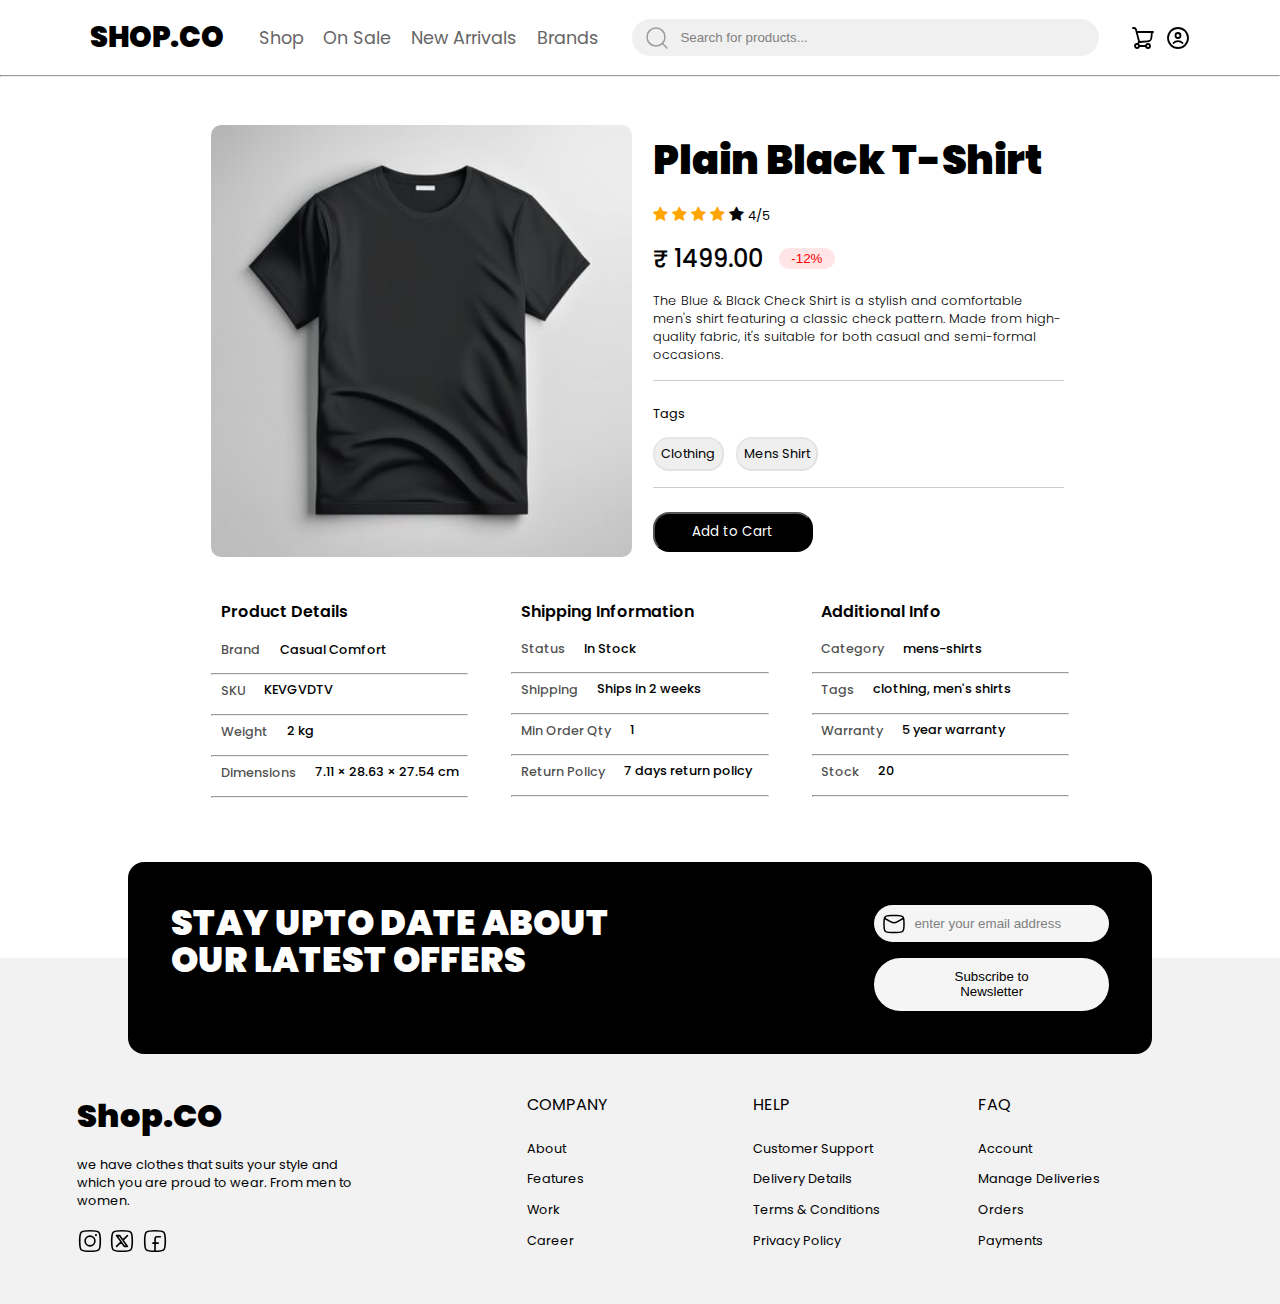
<file: html/product_details.html>
<html lang="en">

<head>
    <meta charset="UTF-8">
    <meta name="viewport" content="width=device-width, initial-scale=1.0">
    <title>SHOP.CO</title>
    <link rel="icon" href="/assets/icon.jpg" type="image/x-icon">
    <link rel="stylesheet" href="https://cdnjs.cloudflare.com/ajax/libs/font-awesome/4.7.0/css/font-awesome.min.css">
    <link rel="stylesheet" href="../css/footer-style.css">
    <link rel="stylesheet" href="../css/navbar-style.css">
    <link rel="stylesheet" href="../css/product_details-style.css">
   
</head>

<body>
    <header>
        <div class="nav-cont">
            <div class="nav">
                <div class="tabsandlogo">
                    <div class="logo">SHOP.CO</div>
                    <ul class="tabs">
                        <li class="tab shop-scroll">Shop</li>
                        <li class="tab">On Sale</li>
                        <li class="tab arrivalscroll">New Arrivals</li>
                        <li class="tab">Brands</li>
                    </ul>
                </div>
                <div class="searchandicons">
                    <div class="search">
                        <input type="text" name="search" id="searchbar" placeholder="Search for products...">
                        <svg class="search-icon" xmlns="http://www.w3.org/2000/svg" viewBox="0 0 24 24" width="24" height="24" color="#9b9b9b" fill="none">
                            <path d="M17.5 17.5L22 22" stroke="currentColor" stroke-width="1.5" stroke-linecap="round" stroke-linejoin="round" />
                            <path d="M20 11C20 6.02944 15.9706 2 11 2C6.02944 2 2 6.02944 2 11C2 15.9706 6.02944 20 11 20C15.9706 20 20 15.9706 20 11Z" stroke="currentColor" stroke-width="1.5" stroke-linejoin="round" />
                        </svg>
                    </div>
                    <div class="icons">
                        <svg class="cart-icon" xmlns="http://www.w3.org/2000/svg" viewBox="0 0 24 24" width="24" height="24" color="#000000" fill="none">
                            <path d="M8 16L16.7201 15.2733C19.4486 15.046 20.0611 14.45 20.3635 11.7289L21 6" stroke="currentColor" stroke-width="1.8" stroke-linecap="round" />
                            <path d="M6 6H22" stroke="currentColor" stroke-width="1.8" stroke-linecap="round" />
                            <circle cx="6" cy="20" r="2" stroke="currentColor" stroke-width="1.8" />
                            <circle cx="17" cy="20" r="2" stroke="currentColor" stroke-width="1.8" />
                            <path d="M8 20L15 20" stroke="currentColor" stroke-width="1.8" stroke-linecap="round" />
                            <path d="M2 2H2.966C3.91068 2 4.73414 2.62459 4.96326 3.51493L7.93852 15.0765C8.08887 15.6608 7.9602 16.2797 7.58824 16.7616L6.63213 18" stroke="currentColor" stroke-width="1.8" stroke-linecap="round" />
                        </svg>
                        <svg class="account-icon" xmlns="http://www.w3.org/2000/svg" viewBox="0 0 24 24" width="24" height="24" color="#000000" fill="none">
                            <circle cx="12" cy="12" r="10" stroke="currentColor" stroke-width="1.8" />
                            <path d="M7.5 17C9.8317 14.5578 14.1432 14.4428 16.5 17M14.4951 9.5C14.4951 10.8807 13.3742 12 11.9915 12C10.6089 12 9.48797 10.8807 9.48797 9.5C9.48797 8.11929 10.6089 7 11.9915 7C13.3742 7 14.4951 8.11929 14.4951 9.5Z" stroke="currentColor" stroke-width="1.8" stroke-linecap="round" />
                        </svg>
                    </div>
                </div>
            </div>
            <hr>
        </div>
    </header>
    <div class="main">
        <div class="left" style="border-radius: 10px; overflow:hidden;">
            <img src="../assets/tshirt_black.jpg" alt="Black Tshirt">
        </div>
        <div class="right">
            <div class="product_name">
                Plain Black T-Shirt
            </div>
            <div class="star_rating">
                <span class="fa fa-star checked"></span>
        <span class="fa fa-star checked"></span>
        <span class="fa fa-star checked"></span>
        <span class="fa fa-star checked"></span>
        <span class="fa fa-star"></span>
        <span style="font-family: 'Poppins', sans-serif;font-size: 0.8rem;">4/5</span>
            </div>
            
            <div class="prize" style="display: flex;align-items: center;">
                ₹ 1499.00 
                <span style="margin-left: 1rem;"><button style="color: red;background-color: rgba(255, 0, 0,0.1);border-radius: 1rem;border: 0px;padding:0.2rem;width: 3.5rem;">-12%</button></span>
            </div>
            <div class="description">
                The Blue & Black Check Shirt is a stylish and comfortable men's shirt featuring a classic check pattern. 
                Made from high-quality fabric, it's suitable for both casual and semi-formal occasions.
            </div>
            &nbsp;
            <div style="border-bottom: 1px solid rgba(0, 0, 0,0.2 );margin-bottom: 1rem;">
                <p style="margin-bottom:-0.3rem;margin-top: -0.3rem;font-family: poppins,serif;font-size: 0.8rem;">Tags</p>
                 <br>
                <button class="tags">Clothing</button>
                <button class="tags">Mens Shirt</button>
            </div>
            <div class="cart">
                <button class="button1">Add to Cart</button>
            </div>
        </div>
       
    </div>
    <div class="main2">
        
      <div class="details">
        <div class="info" > 
            Product Details
        </div>
        <div class="finer-details">
            
            <span class="odd">Brand</span>
            <span class="even">Casual Comfort</span>
            
        </div>
        <hr>
        <div class="finer-details">
            
            <span class="odd">SKU
               </span>
            <span class="even"> KEVGVDTV</span>
            
        </div>
        <hr>
        <div class="finer-details">
            <span class="odd">Weight
                </span>
            <span class="even">
                2 kg</span>
                
                
        </div>
        <hr>
        <div class="finer-details">
            <span class="odd">Dimensions
                </span>
            <span class="even">7.11 × 28.63 × 27.54 cm</span>
           
        </div>
        <hr>
        
      </div> 
      <div class="details">
        
            <div class="info" > 
                Shipping Information
            </div>
        <div class="finer-details">
            <span class="odd">
                Status

            </span>
            <span class="even">
                In Stock
            </span>
            
        </div>
        <hr>
        <div class="finer-details">
            <span class="odd">
                Shipping

            </span>
            <span class="even">
                Ships in 2 weeks
            </span>
            
        </div>
        <hr>
        <div class="finer-details">
            <span class="odd">
                Min Order Qty

            </span>
            <span  class="even">1</span>
            
        </div>
        <hr>
        <div class="finer-details">
            <span class="odd">
                Return Policy

            </span>
            <span class="even">
                7 days return policy
            </span>
           
        </div>
        <hr>
        
      </div> 
      <div class="details">
        <div class="info">
            Additional Info
        </div>
        <div class="finer-details">
            <span class="odd">Category
                </span>
            <span class="even">mens-shirts</span>
           
        </div>
        <hr>
        <div class="finer-details">
            <span class="odd">
                Tags

            </span>
            <span class="even">
                clothing, men's shirts
            </span>
            
        </div>
        <hr>
        <div class="finer-details">
            <span class="odd">
                Warranty

            </span>
            <span class="even">
                5 year warranty
            </span>
           
        </div>
        <hr>
        <div class="finer-details">
            <span class="odd">
                Stock
             </span>
            <span class="even">20</span>
        </div>
        <hr>
        
      </div>     
            
        
        
          
            

    </div>
       
       

    </div>
    <footer>
        <div class="footer-cont">
            <div class="footer-floating-box">
                <div class="footer-box-content">STAY UPTO DATE ABOUT <br> OUR LATEST OFFERS</div>
                <div class="footer-buttons">
                    <input type="text" name="email" id="email" placeholder="enter your email address">
                    <svg class="email-icon" xmlns="http://www.w3.org/2000/svg" viewBox="0 0 24 24" width="24" height="24" color="#000000" fill="none">
                        <path d="M2 6L8.91302 9.91697C11.4616 11.361 12.5384 11.361 15.087 9.91697L22 6" stroke="currentColor" stroke-width="1.5" stroke-linejoin="round" />
                        <path d="M2.01577 13.4756C2.08114 16.5412 2.11383 18.0739 3.24496 19.2094C4.37608 20.3448 5.95033 20.3843 9.09883 20.4634C11.0393 20.5122 12.9607 20.5122 14.9012 20.4634C18.0497 20.3843 19.6239 20.3448 20.7551 19.2094C21.8862 18.0739 21.9189 16.5412 21.9842 13.4756C22.0053 12.4899 22.0053 11.5101 21.9842 10.5244C21.9189 7.45886 21.8862 5.92609 20.7551 4.79066C19.6239 3.65523 18.0497 3.61568 14.9012 3.53657C12.9607 3.48781 11.0393 3.48781 9.09882 3.53656C5.95033 3.61566 4.37608 3.65521 3.24495 4.79065C2.11382 5.92608 2.08114 7.45885 2.01576 10.5244C1.99474 11.5101 1.99475 12.4899 2.01577 13.4756Z" stroke="currentColor" stroke-width="1.5" stroke-linejoin="round" />
                    </svg>
                    <button class="subscribe">Subscribe to Newsletter</button>
                </div>
            </div>
            <div class="footer-content">
                <div class="footer-cell">
                    <div class="shopco logo" style="font-size: 2rem;">Shop.CO</div>
                    <p class="footer-cell-para first-para">we have clothes that suits your style and which you are proud to wear. From men to women.</p>
                    <div class="social-icons">
                        <svg xmlns="http://www.w3.org/2000/svg" viewBox="0 0 24 24" width="26" height="26" color="#000000" fill="none">
                            <path d="M2.5 12C2.5 7.52166 2.5 5.28249 3.89124 3.89124C5.28249 2.5 7.52166 2.5 12 2.5C16.4783 2.5 18.7175 2.5 20.1088 3.89124C21.5 5.28249 21.5 7.52166 21.5 12C21.5 16.4783 21.5 18.7175 20.1088 20.1088C18.7175 21.5 16.4783 21.5 12 21.5C7.52166 21.5 5.28249 21.5 3.89124 20.1088C2.5 18.7175 2.5 16.4783 2.5 12Z" stroke="currentColor" stroke-width="1.5" stroke-linejoin="round" />
                            <path d="M16.5 12C16.5 14.4853 14.4853 16.5 12 16.5C9.51472 16.5 7.5 14.4853 7.5 12C7.5 9.51472 9.51472 7.5 12 7.5C14.4853 7.5 16.5 9.51472 16.5 12Z" stroke="currentColor" stroke-width="1.5" />
                            <path d="M17.5078 6.5L17.4988 6.5" stroke="currentColor" stroke-width="2" stroke-linecap="round" stroke-linejoin="round" />
                        </svg>
                        <svg xmlns="http://www.w3.org/2000/svg" viewBox="0 0 24 24" width="26" height="26" color="#000000" fill="none">
                            <path d="M2.50012 12C2.50012 7.52166 2.50012 5.28249 3.89136 3.89124C5.28261 2.5 7.52178 2.5 12.0001 2.5C16.4785 2.5 18.7176 2.5 20.1089 3.89124C21.5001 5.28249 21.5001 7.52166 21.5001 12C21.5001 16.4783 21.5001 18.7175 20.1089 20.1088C18.7176 21.5 16.4785 21.5 12.0001 21.5C7.52178 21.5 5.28261 21.5 3.89136 20.1088C2.50012 18.7175 2.50012 16.4783 2.50012 12Z" stroke="currentColor" stroke-width="1.5" stroke-linecap="round" stroke-linejoin="round" />
                            <path d="M7.00012 17L11.1937 12.8065M17.0001 7L12.8066 11.1935M12.8066 11.1935L9.7779 7H7.00012L11.1937 12.8065M12.8066 11.1935L17.0001 17H14.2223L11.1937 12.8065" stroke="currentColor" stroke-width="1.5" stroke-linecap="round" stroke-linejoin="round" />
                        </svg>
                        <svg xmlns="http://www.w3.org/2000/svg" viewBox="0 0 24 24" width="26" height="26" color="#000000" fill="none">
                            <path d="M2.5 12C2.5 7.52166 2.5 5.28249 3.89124 3.89124C5.28249 2.5 7.52166 2.5 12 2.5C16.4783 2.5 18.7175 2.5 20.1088 3.89124C21.5 5.28249 21.5 7.52166 21.5 12C21.5 16.4783 21.5 18.7175 20.1088 20.1088C18.7175 21.5 16.4783 21.5 12 21.5C7.52166 21.5 5.28249 21.5 3.89124 20.1088C2.5 18.7175 2.5 16.4783 2.5 12Z" stroke="currentColor" stroke-width="1.5" stroke-linejoin="round" />
                            <path d="M16.9265 8.02637H13.9816C12.9378 8.02637 12.0894 8.86847 12.0817 9.91229L11.9964 21.4268M10.082 14.0017H14.8847" stroke="currentColor" stroke-width="1.5" stroke-linecap="round" stroke-linejoin="round" />
                        </svg>
                    </div>
                </div>
                <div class="footer-cell">
                    <div class="footer-cell-heading">COMPANY</div>
                    <p class="footer-cell-para">
                        <a href="" class="footer-cell-link">About</a>
                        <a href="" class="footer-cell-link">Features</a>
                        <a href="" class="footer-cell-link">Work</a>
                        <a href="" class="footer-cell-link">Career</a>
                    </p>
                </div>
                <div class="footer-cell">
                    <div class="footer-cell-heading">HELP</div>
                    <p class="footer-cell-para">
                        <a href="" class="footer-cell-link">Customer Support</a>
                        <a href="" class="footer-cell-link">Delivery Details</a>
                        <a href="" class="footer-cell-link">Terms & Conditions</a>
                        <a href="" class="footer-cell-link">Privacy Policy</a>
                    </p>
                </div>
                <div class="footer-cell">
                    <div class="footer-cell-heading">FAQ</div>
                    <p class="footer-cell-para">
                        <a href="" class="footer-cell-link">Account</a>
                        <a href="" class="footer-cell-link">Manage Deliveries</a>
                        <a href="" class="footer-cell-link">Orders</a>
                        <a href="" class="footer-cell-link">Payments</a>
                    </p>
                </div>
            </div>
        </div>
    </footer>
    <script src="../js/product_details.js"></script>
</body>

</html>
</file>
<file: css/login-style.css>
@import url('https://fonts.googleapis.com/css2?family=Baloo+Bhai+2:wght@400..800&display=swap');

* {
  margin: 0;
  padding: 0;
  box-sizing: border-box;
  font-family: "Baloo Bhai 2", sans-serif;
}
.cont{
    display: flex;
    height: 100vh;
    width: 100vw;
}
.rt{
    width: 55%;
    height: 100%;
    display: flex;
    justify-content: center;
    align-items: center;
    background-image: url('https://img.freepik.com/free-photo/abstract-textured-backgound_1258-30461.jpg?semt=ais_hybrid');
    background-repeat: no-repeat;
    background-position: center;
    background-size: cover;
}
.lft{
    width: 45%;
    height: 100%;
    background-image: url('../assets/front-page-img.png');
    background-position:center;
    background-size: cover;
    background-repeat: no-repeat;
    overflow: hidden;
}
.wrapper {
  width: 26rem;
  padding: 2.2rem;
  text-align: center;
  border: 1px solid rgba(255, 255, 255, 0.5);
  border-radius: 8px;
  backdrop-filter: blur(8px);
  -webkit-backdrop-filter: blur(8px);
}

form {
  display: flex;
  flex-direction: column;
}

h2 {
  font-size: 2.3rem;
  margin-bottom: 20px;
  color:whitesmoke;
}

.input-field {
  position: relative;
  border-bottom: 2px solid #ccc;
  margin: 0.9rem 0;
}

.input-field label {
  position: absolute;
  top: 50%;
  left: 0;
  transform: translateY(-50%);
  color: #fff;
  pointer-events: none;
  transition: 0.15s ease;
}

.input-field input {
  width: 100%;
  height: 40px;
  background: transparent;
  border: none;
  outline: none;
  font-size: 16px;
  color: #fff;
}

.input-field input:focus~label,
.input-field input:valid~label {
  font-size: 0.8rem;
  top: 10px;
  transform: translateY(-120%);
}

.forget {
  display: flex;
  align-items: center;
  justify-content: space-between;
  margin: 1.8rem 0 2.3rem 0;
  color: #fff;
}

#remember {
  accent-color: #fff;
}

.forget label {
  display: flex;
  align-items: center;
}

.forget label p {
  margin-left: 0.6rem;
}

.wrapper a {
  color: #efefef;
  text-decoration: none;
}

.wrapper a:hover {
  text-decoration: underline;
}

button {
  background: #fff;
  color: #000;
  font-weight: 600;
  border: none;
  padding: 0.75rem 1.25rem;
  cursor: pointer;
  border-radius: 3px;
    font-size: 1.15rem;
  border: 2px solid transparent;
  transition: 0.3s ease;
}

button:hover {
  color: #fff;
  border-color: #fff;
  background: rgba(255, 255, 255, 0.15);
}

.register {
  text-align: center;
  margin-top: 2.1rem;
  color: #fff;
}

@media (max-width:700px){
    .lft{
        width: 0%;
        background: none;
    }
    .rt{
        width: 100%;
    }
}
</file>
<file: css/styles.css>
@import url('https://fonts.googleapis.com/css2?family=Baloo+Bhai+2:wght@400..800&family=Bangers&family=Hanalei+Fill&family=IBM+Plex+Sans:ital,wght@0,100;0,200;0,300;0,400;0,500;0,600;0,700;1,100;1,200;1,300;1,400;1,500;1,600;1,700&family=Lavishly+Yours&family=Poppins:ital,wght@0,100;0,200;0,300;0,400;0,500;0,600;0,700;0,800;0,900;1,100;1,200;1,300;1,400;1,500;1,600;1,700;1,800;1,900&family=Protest+Guerrilla&display=swap');
*{
    margin: 0;
    padding: 0;
    box-sizing: border-box;
}

.main-first-box{
    display: flex;
    background-color: #8080801f;
}
.first-box-content{
    font-family: "Poppoins",sans-serif;
    width: 100vw;
    width: 50%;
    padding: 5rem 4rem;
}
.content-heading{
    font-family: "IBM Plex Sans", serif;
    font-weight: 700;
    font-size: 4rem;
    font-weight:1000;
    line-height: 3.5rem;
    margin-bottom: 1.4rem;
}
.content-para{
    margin-bottom: 1.5rem;
}
.content-button{
    width: 10rem;
    height: 2.4rem;
    background-color: black;
    color: white;
    display: flex;
    justify-content: center;
    align-items: center;
    border-radius: 7rem;
    margin-bottom: 3.2rem;
    cursor: pointer;
}
.counts{
    display: flex;
    column-gap: 3rem;
    flex-wrap: wrap;
}
.num{
    font-family: "IBM Plex Sans", serif;
    font-weight: 700;
    font-size: 2.6em;
}
.first-box-image{
    width: 50%;
    height: 40rem;
    background-image: url('../assets/front-page-img.png');
    background-position: center;
    background-repeat: no-repeat;
    background-size: cover;
}
@media (max-width:1240px){
    .content-heading{
        font-size: 3rem;
    }
}
@media (max-width:950px){
    .main-first-box{
        flex-direction: column;
    }
    .first-box-content{
        width: 100%;
    }
    .first-box-image{
        width: 100%;
    }
}
.brands{
    display: flex;
    flex-wrap: wrap;
    justify-content: space-around;
    align-items: center;
    background-color: black;
    column-gap: 2rem;
    margin-bottom: 4rem;
}
.brand{
    font-size: 3rem;
    color: white;
}
.brand1{
    font-family: "Baloo Bhai 2",sans-serif;
}
.brand2{
    font-family: "Protest Guerrilla",sans-serif;
}
.brand3{
    font-family: "Lavishly Yours",sans-serif;
}
.brand4{
    font-family: "Hanalei Fill",sans-serif;
}
.brand5{
    font-family: "Poppins",sans-serif;
}

.new-arrival{
    width: 80vw;
    margin: auto;
    margin-bottom: 8rem;
}
.new-arrival-heading{
    font-family: "Protest Guerrilla",sans-serif;
    text-align: center;
    font-size: 3em;
    margin-bottom: 2rem;
}
.cards{
    display: grid;
    grid-template-columns: repeat(4,1fr);
    column-gap: 1.4rem;
}
.card{
    width: 100%;
    height: auto;
    color: black;
    border: 1px solid rgb(207, 207, 207);
    border-radius: 10px;
    box-shadow: 0px 0px 15px rgba(0, 0, 0, 0.269);
    cursor:pointer;
}
.prod-image{
    width: 100%;
    height: 17rem;
    border-radius: 10px;
    margin-bottom: 0.8rem;
}
.prod-image img{
    height: 100%;
    width: 100%;
    object-fit: cover;
    border-radius: 10px;
}
.prod-name{
    font-weight: bold;
    font-family: "Poppins",sans-serif;
    margin-bottom: 0.2rem;
    margin-left:0.5rem;
}
.rating{
    color: grey;
    font-family: "Poppins",sans-serif;
    font-size: 0.8em;
}
.price{
    font-family: "Poppins",sans-serif;
    font-weight: bold;
    font-size: 1.5em;
    margin-left:0.5rem;
}
.off{
    padding: 0.3rem;
    background-color: rgb(255, 221, 227);
    color: red;
    border-radius: 2rem;
}
@media (max-width:1145px){
    .cards{
        grid-template-columns: repeat(2,1fr);
        row-gap: 2rem;
    }
}
@media (max-width:565px){
    .cards{
        grid-template-columns: repeat(1,1fr);
    }
}

.page-nav-box{
    width: 80vw;
    margin: auto;
    background-color: #8080801f;
    height: auto;
    padding-top: 3.4rem;
    padding-bottom: 5rem;
    border-radius: 2rem;
}
.grid_cont{
    width: 80%;
    margin: auto;
    display: grid;
    grid-template-columns: repeat(2,1fr);
    column-gap: 2rem;
    row-gap: 2rem;
}
@media (max-width:1225px){
    .grid_cont{
        grid-template-columns: repeat(1,1fr);
    }
}


.item{
    width: 100%;
    height: 20rem;
    position: relative;
    font-family:"Poppins",sans-serif;
    font-size:2.3em;
    font-weight:bold;
    color:black;
    z-index:1;
    cursor:pointer;
}
.text{
    position: absolute;
    top:1.3rem;
    left:1.5rem;
    background-color:white;
}
.item img{
    height: 100%;
    width: 100%;
    object-fit: cover;
    border-radius: 1.2rem;
}

.review-cont{
    width: 80vw;
    margin: 4rem auto 0 auto;
}
.reviews{
    display: grid;
    grid-template-columns: repeat(3,1fr);
    column-gap: 2rem;
    width: 100%;
}
.review{
    width: 100%;
    height: auto;
    padding: 1rem;
    background-color: whitesmoke;
    border: 1px solid gold;
    border-radius: 1rem;
}
.review-name{
    font-family: "Poppins",sans-serif;
    margin-bottom: 0.3rem;
    display: flex;
    align-items: center;
    column-gap: 0.38rem;
}
.review-desc-cont{
    margin-top: 0.7rem;
    width: 100%;
    font-family: "Poppins",sans-serif;
}
@media (max-width:880px){
    .reviews{
        grid-template-columns: repeat(2,1fr);
        row-gap: 2rem;
    }
}
@media (max-width:580px){
    .reviews{
        grid-template-columns: repeat(1,1fr);
        row-gap: 2rem;
    }
}
</file>
<file: css/navbar-style.css>
@import url('https://fonts.googleapis.com/css2?family=Baloo+Bhai+2:wght@400..800&family=Bangers&family=Hanalei+Fill&family=IBM+Plex+Sans:ital,wght@0,100;0,200;0,300;0,400;0,500;0,600;0,700;1,100;1,200;1,300;1,400;1,500;1,600;1,700&family=Lavishly+Yours&family=Poppins:ital,wght@0,100;0,200;0,300;0,400;0,500;0,600;0,700;0,800;0,900;1,100;1,200;1,300;1,400;1,500;1,600;1,700;1,800;1,900&family=Protest+Guerrilla&display=swap');
*{
    margin: 0;
    padding: 0;
    box-sizing: border-box;
}
header{
    /*fixed a bug*/
    z-index:2;
    position:sticky;
    top:0;
}
.nav-cont{
    width: 100vw;
    height: auto;
    background-color: white;
}
.nav{
    padding-top: 1rem;
    padding-bottom: 1rem;
    width: 86vw;
    margin: auto;
    font-size: 1.2em;
    display: flex;
    justify-content: space-between;
    column-gap: 2.1rem;
}
.tabsandlogo{
    display: flex;
    column-gap: 2.2rem;
}
.logo{
    font-family: "Poppins",sans-serif;
    font-size: 1.5em;
    font-weight: 900;
    cursor:pointer;
}
.tabs{
    list-style: none;
    font-family: "Poppins",sans-serif;
    display: flex;
    column-gap: 1.25rem;
}
.tab{
    display: flex;
    align-items: center;
    font-size: 1.1rem;
    color: #666;
    cursor: pointer;
}
.searchandicons{
    display: flex;
    justify-content: space-between;
    align-items: center;
    column-gap: 2rem;
    flex: 1;
}
.search{
    flex: 1;
    display: flex;
    align-items: center;
    justify-content: center;
    position: relative;
}
.search-icon{
    position: absolute;
    left: 0.8rem;
}
#searchbar{
    border: none;
    border-radius: 6rem;
    outline: none;
    padding: 0.7rem 3rem;
    width: 100%;
    background-color: #f0f0f0;
}
#searchbar::placeholder{
    font-family: "Baloo Bhai",sans-serif;
    color: grey;
}
.icons{
    display: flex;
    align-items: center;
    column-gap: 0.7rem;
}
.icons *{
    cursor: pointer;
}
@media (max-width:900px){
    .nav{
        flex-direction: column;
    }
    .tabsandlogo{
        justify-content: space-between;
    }
}
@media (max-width:600px){
    .tab{
        font-size: 0.8rem;
    }
}
@media (max-width:500px){
    .tab{
        font-size: 0.61rem;
    }
    .logo{
        font-size: 1em;
    }
}
</file>
<file: css/footer-style.css>
@import url('https://fonts.googleapis.com/css2?family=Baloo+Bhai+2:wght@400..800&family=Bangers&family=Hanalei+Fill&family=IBM+Plex+Sans:ital,wght@0,100;0,200;0,300;0,400;0,500;0,600;0,700;1,100;1,200;1,300;1,400;1,500;1,600;1,700&family=Lavishly+Yours&family=Poppins:ital,wght@0,100;0,200;0,300;0,400;0,500;0,600;0,700;0,800;0,900;1,100;1,200;1,300;1,400;1,500;1,600;1,700;1,800;1,900&family=Protest+Guerrilla&display=swap');
*{
    margin: 0;
    padding: 0;
    box-sizing: border-box;
}
.footer-cont{
    width: 100vw;
    height: auto;
    background-color: #dbdbdb59;
    padding-top: 9rem;
    padding-bottom: 3rem;
    margin-top: 10rem;
}
.footer-content{
    width: 88%;
    height: auto;
    margin: auto;
    display: grid;
    grid-template-columns: 2fr 1fr 1fr 1fr;
}
.footer-cell-para{
    margin-top: 1rem;
    display: flex;
    flex-direction: column;
    font-size: 0.8em;
}
.first-para{
    padding-right: 10rem;
    margin-bottom: 1rem;
}
.footer-cell{
    display: flex;
    flex-direction: column;
    color: black;
    font-family: "Poppins",sans-serif;
}
.footer-cell a{
    color: black;
    margin: 0.4rem 0;
    text-decoration: none;
}
.social-icons{
    margin: auto 0;
    display: flex;
    justify-content: flex-start;
    column-gap: 0.4rem;
}
.footer-floating-box{
    background-color: black;
    width: 80%;
    border-radius: 1rem;
    display: flex;
    justify-content: space-between;
    padding: 2.7rem;
    margin: -15rem auto 2.4rem auto;
    column-gap: 0.5rem;
}
.footer-box-content{
    color: white;
    font-family: "Poppins",sans-serif;
    font-size: 2.18em;
    font-weight: 1000;
    line-height: 2.3rem;
}
.footer-buttons{
    display: flex;
    flex-direction: column;
    align-items: flex-end;
    width: 25%;
    row-gap: 1rem;
    position: relative;
}
.email-icon{
    position: absolute;
    top: 0.42rem;
    left: 0.5rem;
}
#email{
    border: none;
    border-radius: 6rem;
    outline: none;
    padding: 0.7rem 2.5rem;
    width: 100%;
    background-color: whitesmoke;
}
#email::placeholder{
    font-family: "Baloo Bhai",sans-serif;
    color: grey;
}
.subscribe{
    border: none;
    border-radius: 6rem;
    outline: none;
    padding: 0.7rem 3rem;
    width: 100%;
    background-color: whitesmoke;
    font-family: "Baloo Bhai",sans-serif;
    color: black;
    cursor:pointer;
}
@media (max-width:960px){
    .footer-box-content{
        font-size: 1.7em;
    }
    .footer-buttons{
        flex: 1;
    }
    .first-para{
        padding-right: 2rem;
    }
}
@media (max-width:835px){
    .footer-box-content{
        font-size: 1.4em;
    }
}
@media (max-width:680px){
    .footer-floating-box{
        flex-direction: column;
        text-align: center;
        row-gap: 1rem;
        padding: 1.5rem;
    }
    .footer-buttons{
        width: 100%;
    }
    #email::placeholder{
        text-align: center;
    }
    .footer-content{
        grid-template-columns: 1fr 1fr;
        row-gap: 1rem;
    }
    .first-para{
        padding-right: 0;
    }
    .footer-cell{
        text-align: center;
    }
    .social-icons{
        justify-content: center;
    }
}
</file>
<file: css/product_details-style.css>
@import url('https://fonts.googleapis.com/css2?family=Poppins:ital,wght@0,100;0,200;0,300;0,400;0,500;0,600;0,700;0,800;0,900;1,100;1,200;1,300;1,400;1,500;1,600;1,700;1,800;1,900&display=swap');
.main {
    
    display: flex;
    width: 67%;
    margin: 3rem auto 2rem auto; 
    
}

.right {
    width: 50%;
    height: auto;
    display: flex;
    flex-direction: column;
    padding: 5;
    border: 1rem;   
}

.left {
    width: 50%;
    height: auto;
    margin-right: 1rem;
    background-color: rgba(0, 0, 0,0.05 );
    border-radius: 2rem;
}

.left img {
    width: 100%;
    height: 100%;
}
.product_name {
    top: 0;
    font-family: 'Poppins', sans-serif;
    font-size: 2.5rem;
    font-weight: 1000;
    margin-bottom: 1rem;
   
}
.checked {
  color: orange;
}
.star_rating {
    
    margin-bottom: 1rem;
}
.prize {
    font-family: 'Poppins', sans-serif;
    font-size: 1.5rem;
    font-weight: 500;
    margin-bottom: 1rem;
}
.description {
    font-family: 'Poppins', sans-serif;
    font-size: 0.8rem;
    font-weight: 300;
    padding-bottom: 1rem;
    border-bottom: 1px solid rgba(0, 0, 0,0.2 );
    margin-bottom: 0.7rem;
}
.tags{
    font-family: 'Poppins', sans-serif;
    font-size: 0.8rem;
    margin-right: 0.5rem;
    margin-bottom: 0.5rem;
    padding: 0.4rem;
    border-radius: 1rem;
    border-color: rgba(0, 0, 0,0.05 );
     margin-bottom: 1rem;
}
.cart button{
    width: 10rem;
    margin-top: 0.5rem;
    border-radius: 1rem;
    padding: .3em;
    height: 2.5rem;
    background-color: black;
    color: white;
    font-family: 'Poppins', sans-serif;

}
.main2{
   
    margin: auto;
    width: 67%;
    display: flex;
    justify-content: space-between;
    margin-top: 12px;
}
.details{
    display: flex;
    flex-direction: column;
    row-gap: 0.4rem;
    width: 30%;
}
.odd{
    color: rgba(0, 0, 0,0.7 );
    font-family: poppins,serif;
    font-size: 0.8rem;
    font-weight: 500;
    padding: 0.6rem;
}
.even{
    color: rgba(0, 0, 0 );
    font-family: poppins,serif;
    font-weight: 500;
    font-size: 0.8rem;
    padding: 0.4rem;
}
.info{
    padding: 0.6rem;
    font-family: poppins,serif;
    font-weight: 600;
}
.finer-details{
    margin-bottom: 0.5rem;        }
.button1:hover {
    background-color: rgba(0, 0, 0,0.9 );
}
.tags:hover{
    background-color: rgba(0, 0, 0,0.2 );
}
button{
    cursor:pointer;
}


/* Responsive Design */
@media (max-width: 1024px) {
    .main {
        width: 80%;
        margin: 20px auto;
    }
}

@media (max-width: 768px) {
    .main {
        flex-direction: column;
        justify-content: space-around;
        align-items: center;
        width: 90%;
        margin: 15px auto;
    }
    .main2{
        width: 90%;
        flex-direction: column;
        justify-content: flex-start;
       
    }
    .details{
    width: 90%;
    
    }
   

    .left, .right {
        width: 100%;
    }
}

@media (max-width: 480px) {
    .main {
        width: 95%;
        margin: 10px auto;
    }
}
</file>
